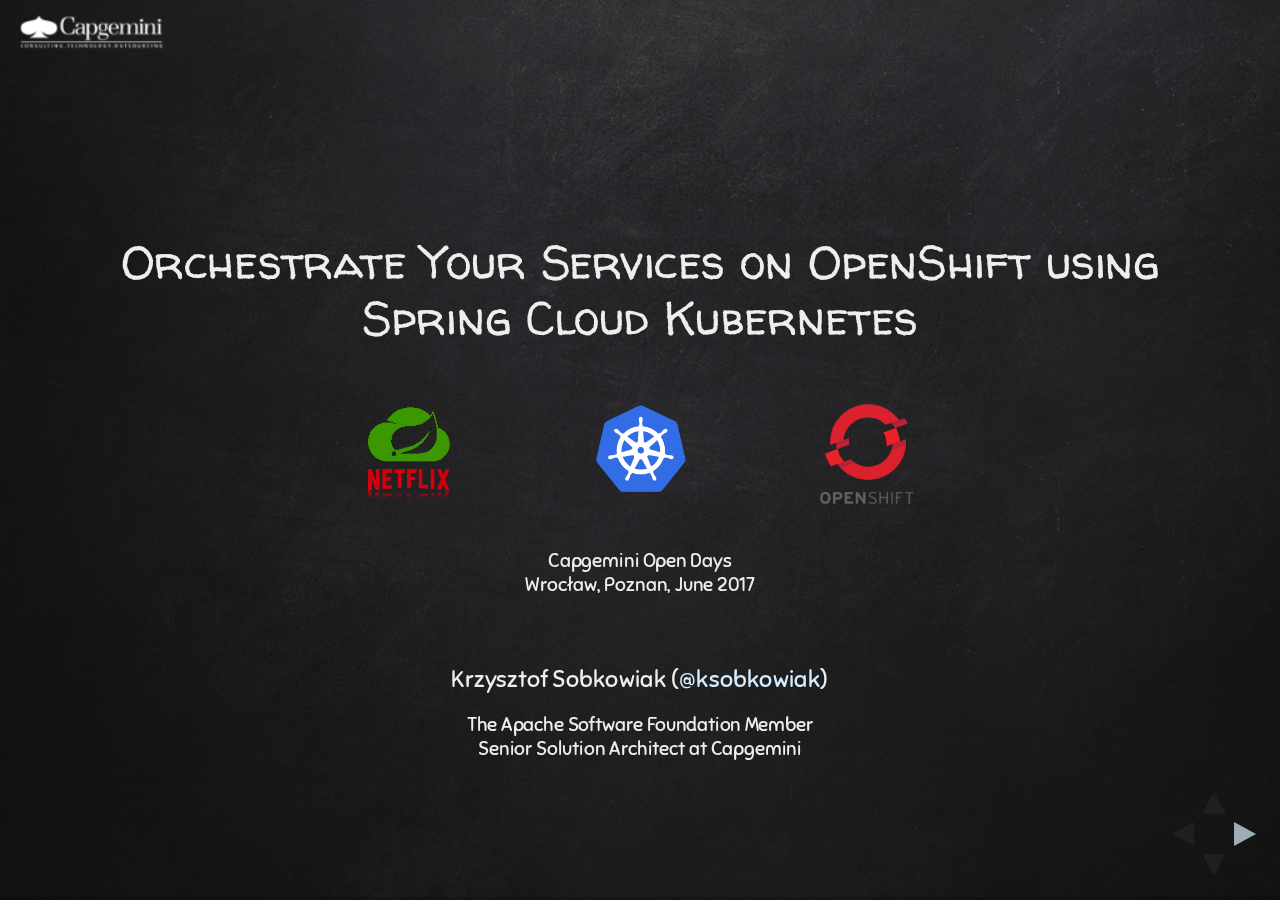
<file: index.html>
<!DOCTYPE html><html lang="en"><head><meta charset="utf-8"><title>Orchestrate Your Services on OpenShift using Spring Cloud Kubernetes</title><meta content="yes" name="apple-mobile-web-app-capable"><meta content="black-translucent" name="apple-mobile-web-app-status-bar-style"><meta content="width=device-width, initial-scale=1.0, maximum-scale=1.0, user-scalable=no, minimal-ui" name="viewport"><link href="reveal.js/css/reveal.css" rel="stylesheet"><link rel="stylesheet" href="reveal.js/css/theme/sobkowiak-cg.css" id="theme"><link href="reveal.js/lib/css/zenburn.css" rel="stylesheet"><script>document.write( '<link rel="stylesheet" href="reveal.js/css/print/' + ( window.location.search.match( /print-pdf/gi ) ? 'pdf' : 'paper' ) + '.css" type="text/css" media="print">' );</script></head><body><div class="reveal"><div class="slides"><section class="title"><h1>Orchestrate Your Services on OpenShift using Spring Cloud Kubernetes</h1><div class="preamble"><table class="tableblock frame-all grid-all noredheader" style="width:100%"><colgroup><col style="width:35%"><col style="width:30%"><col style="width:35%"></colgroup><tbody><tr><td class="tableblock halign-right valign-middle"><p class="tableblock"><span class="image"><img src="images/spring-cloud-netflix-logo.png" alt="spring cloud netflix logo" width="27%"></span></p></td><td class="tableblock halign-center valign-top"><p class="tableblock"><span class="image"><img src="images/kubernetes-logo.png" alt="kubernetes logo" width="29%"></span></p></td><td class="tableblock halign-left valign-middle"><p class="tableblock"><span class="image"><img src="images/openshift-logo.png" alt="openshift logo" width="25%"></span></p></td></tr></tbody></table>
<div class="openblock cover"><div class="content"><div class="paragraph event"><p>Capgemini Open Days<br>
Wrocław, Poznan, June 2017</p></div>
<div class="paragraph newline"><p>Krzysztof Sobkowiak (<a href="http://twitter.com/ksobkowiak">@ksobkowiak</a>)</p></div>
<div class="paragraph speaker-title"><p>The Apache Software Foundation Member<br>
Senior Solution Architect at Capgemini</p></div></div></div></div></section>
<section><div class="openblock centering"><div class="content"><div class="ulist"><ul><li><p><a href="wroclaw.html">Capgemini Open Days, Wrocław, 6th of June 2017</a></p></li><li><p><a href="poznan.html">Capgemini Open Day, Poznan, 13th of June 2017</a></p></li></ul></div></div></div></section></div></div><script src="reveal.js/lib/js/head.min.js"></script><script src="reveal.js/js/reveal.js"></script><script>// See https://github.com/hakimel/reveal.js#configuration for a full list of configuration options
Reveal.initialize({
  // Display controls in the bottom right corner
  controls: true,
  // Display a presentation progress bar
  progress: true,
  // Display the page number of the current slide
  slideNumber: false,
  // Push each slide change to the browser history
  history: false,
  // Enable keyboard shortcuts for navigation
  keyboard: true,
  // Enable the slide overview mode
  overview: true,
  // Vertical centering of slides
  center: true,
  // Enables touch navigation on devices with touch input
  touch: true,
  // Loop the presentation
  loop: false,
  // Change the presentation direction to be RTL
  rtl: false,
  // Turns fragments on and off globally
  fragments: true,
  // Flags if the presentation is running in an embedded mode,
  // i.e. contained within a limited portion of the screen
  embedded: false,
  // Number of milliseconds between automatically proceeding to the
  // next slide, disabled when set to 0, this value can be overwritten
  // by using a data-autoslide attribute on your slides
  autoSlide: 0,
  // Stop auto-sliding after user input
  autoSlideStoppable: true,
  // Enable slide navigation via mouse wheel
  mouseWheel: false,
  // Hides the address bar on mobile devices
  hideAddressBar: true,
  // Opens links in an iframe preview overlay
  previewLinks: false,
  // Theme (e.g., beige, black, league, night, serif, simple, sky, solarized, white)
  // NOTE setting the theme in the config no longer works in reveal.js 3.x
  //theme: Reveal.getQueryHash().theme || 'sobkowiak-cg',
  // Transition style (e.g., none, fade, slide, convex, concave, zoom)
  transition: Reveal.getQueryHash().transition || 'slide',
  // Transition speed (e.g., default, fast, slow)
  transitionSpeed: 'default',
  // Transition style for full page slide backgrounds (e.g., none, fade, slide, convex, concave, zoom)
  backgroundTransition: 'fade',
  // Number of slides away from the current that are visible
  viewDistance: 3,
  // Parallax background image (e.g., "'https://s3.amazonaws.com/hakim-static/reveal-js/reveal-parallax-1.jpg'")
  parallaxBackgroundImage: '',
  // Parallax background size in CSS syntax (e.g., "2100px 900px")
  parallaxBackgroundSize: '',

  // The "normal" size of the presentation, aspect ratio will be preserved
  // when the presentation is scaled to fit different resolutions. Can be
  // specified using percentage units.
  width: 1280,
  height: 720,

  // Factor of the display size that should remain empty around the content
  margin: 0.1,

  // Bounds for smallest/largest possible scale to apply to content
  minScale: 0.2,
  maxScale: 1.5,

  // Optional libraries used to extend on reveal.js
  dependencies: [
      { src: 'reveal.js/lib/js/classList.js', condition: function() { return !document.body.classList; } },
      { src: 'reveal.js/plugin/markdown/marked.js', condition: function() { return !!document.querySelector( '[data-markdown]' ); } },
      { src: 'reveal.js/plugin/markdown/markdown.js', condition: function() { return !!document.querySelector( '[data-markdown]' ); } },
      { src: 'reveal.js/plugin/highlight/highlight.js', async: true, callback: function() { hljs.initHighlightingOnLoad(); } },
      { src: 'reveal.js/plugin/zoom-js/zoom.js', async: true, condition: function() { return !!document.body.classList; } },
      { src: 'reveal.js/plugin/notes/notes.js', async: true, condition: function() { return !!document.body.classList; } }
  ]
});</script></body></html>
</file>
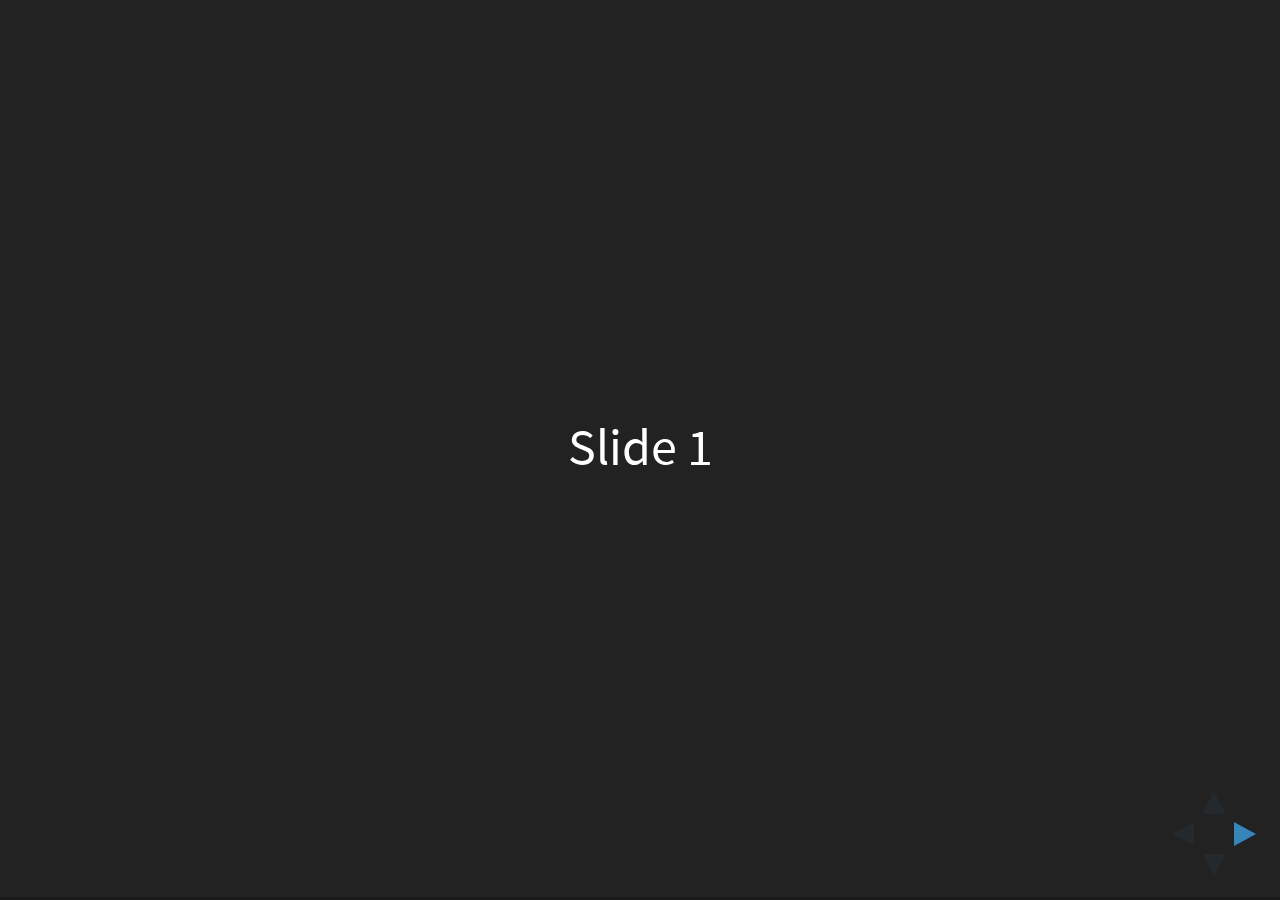
<file: reveal.js/index.html>
<!doctype html>
<html>
	<head>
		<meta charset="utf-8">
		<meta name="viewport" content="width=device-width, initial-scale=1.0, maximum-scale=1.0, user-scalable=no">

		<title>reveal.js</title>

		<link rel="stylesheet" href="css/reveal.css">
		<link rel="stylesheet" href="css/theme/black.css">

		<!-- Theme used for syntax highlighting of code -->
		<link rel="stylesheet" href="lib/css/zenburn.css">

		<!-- Printing and PDF exports -->
		<script>
			var link = document.createElement( 'link' );
			link.rel = 'stylesheet';
			link.type = 'text/css';
			link.href = window.location.search.match( /print-pdf/gi ) ? 'css/print/pdf.css' : 'css/print/paper.css';
			document.getElementsByTagName( 'head' )[0].appendChild( link );
		</script>
	</head>
	<body>
		<div class="reveal">
			<div class="slides">
				<section>Slide 1</section>
				<section>Slide 2</section>
			</div>
		</div>

		<script src="lib/js/head.min.js"></script>
		<script src="js/reveal.js"></script>

		<script>
			// More info about config & dependencies:
			// - https://github.com/hakimel/reveal.js#configuration
			// - https://github.com/hakimel/reveal.js#dependencies
			Reveal.initialize({
				dependencies: [
					{ src: 'plugin/markdown/marked.js' },
					{ src: 'plugin/markdown/markdown.js' },
					{ src: 'plugin/notes/notes.js', async: true },
					{ src: 'plugin/highlight/highlight.js', async: true, callback: function() { hljs.initHighlightingOnLoad(); } }
				]
			});
		</script>
	</body>
</html>
</file>
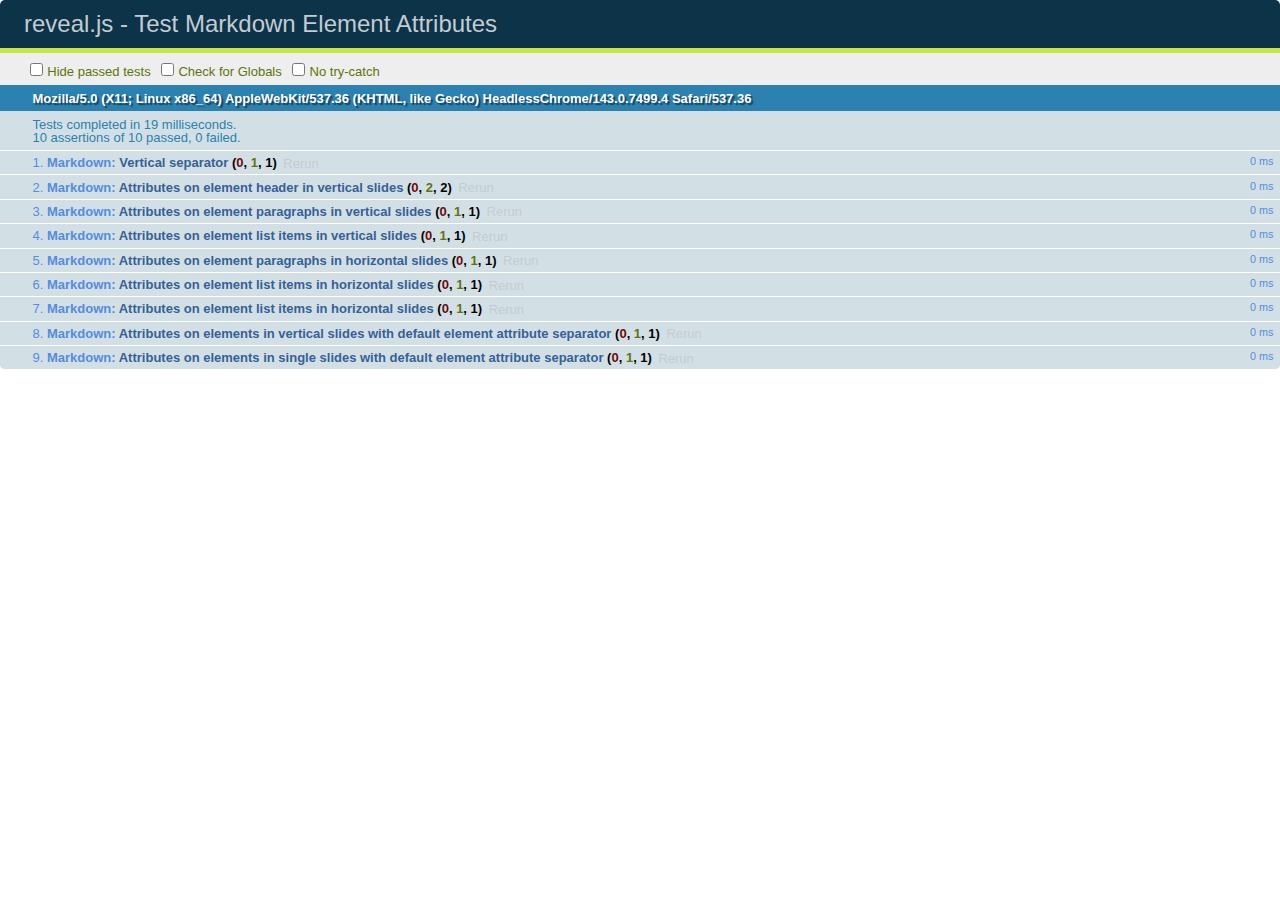
<file: reveal.js/test/test-markdown-element-attributes.html>
<!doctype html>
<html lang="en">

	<head>
		<meta charset="utf-8">

		<title>reveal.js - Test Markdown Element Attributes</title>

		<link rel="stylesheet" href="../css/reveal.css">
		<link rel="stylesheet" href="qunit-1.12.0.css">
	</head>

	<body style="overflow: auto;">

		<div id="qunit"></div>
		<div id="qunit-fixture"></div>

		<div class="reveal" style="display: none;">

			<div class="slides">

				<!-- <section data-markdown="example.md" data-separator="^\n\n\n" data-separator-vertical="^\n\n"></section> -->

				<!-- Slides are separated by newline + three dashes + newline, vertical slides identical but two dashes -->
				<section data-markdown data-separator="^\n---\n$" data-separator-vertical="^\n--\n$" data-element-attributes="{_\s*?([^}]+?)}">>
					<script type="text/template">
						## Slide 1.1
						<!-- {_class="fragment fade-out" data-fragment-index="1"} -->

						--

						## Slide 1.2
						<!-- {_class="fragment shrink"} -->

						Paragraph 1
						<!-- {_class="fragment grow"} -->

						Paragraph 2
						<!-- {_class="fragment grow"} -->

						- list item 1 <!-- {_class="fragment grow"} -->
						- list item 2 <!-- {_class="fragment grow"} -->
						- list item 3 <!-- {_class="fragment grow"} -->


						---

						## Slide 2


						Paragraph 1.2  
						multi-line <!-- {_class="fragment highlight-red"} -->

						Paragraph 2.2 <!-- {_class="fragment highlight-red"} -->

						Paragraph 2.3 <!-- {_class="fragment highlight-red"} -->

						Paragraph 2.4 <!-- {_class="fragment highlight-red"} -->

						- list item 1 <!-- {_class="fragment highlight-green"} -->
						- list item 2<!-- {_class="fragment highlight-green"} -->
						- list item 3<!-- {_class="fragment highlight-green"} -->
						- list item 4
						<!-- {_class="fragment highlight-green"} -->
						- list item 5<!-- {_class="fragment highlight-green"} -->

						Test

						![Example Picture](examples/assets/image2.png)
						<!-- {_class="reveal stretch"} -->

					</script>
				</section>



				<section 	data-markdown data-separator="^\n\n\n"
									data-separator-vertical="^\n\n"
									data-separator-notes="^Note:"
									data-charset="utf-8">
					<script type="text/template">
						# Test attributes in Markdown with default separator
						## Slide 1 Def <!-- .element: class="fragment highlight-red" data-fragment-index="1" -->


						## Slide 2 Def
						<!-- .element: class="fragment highlight-red" -->

					</script>
				</section>

				<section data-markdown>
				  <script type="text/template">
					## Hello world
					A paragraph
					<!-- .element: class="fragment highlight-blue" -->
				  </script>
				</section>

				<section data-markdown>
				  <script type="text/template">
					## Hello world

					Multiple  
					Line
					<!-- .element: class="fragment highlight-blue" -->
				  </script>
				</section>

				<section data-markdown>
				  <script type="text/template">
					## Hello world

					Test<!-- .element: class="fragment highlight-blue" -->

					More Test
				  </script>
				</section>


			</div>

		</div>

		<script src="../lib/js/head.min.js"></script>
		<script src="../js/reveal.js"></script>
		<script src="../plugin/markdown/marked.js"></script>
		<script src="../plugin/markdown/markdown.js"></script>
		<script src="qunit-1.12.0.js"></script>

		<script src="test-markdown-element-attributes.js"></script>

	</body>
</html>
</file>
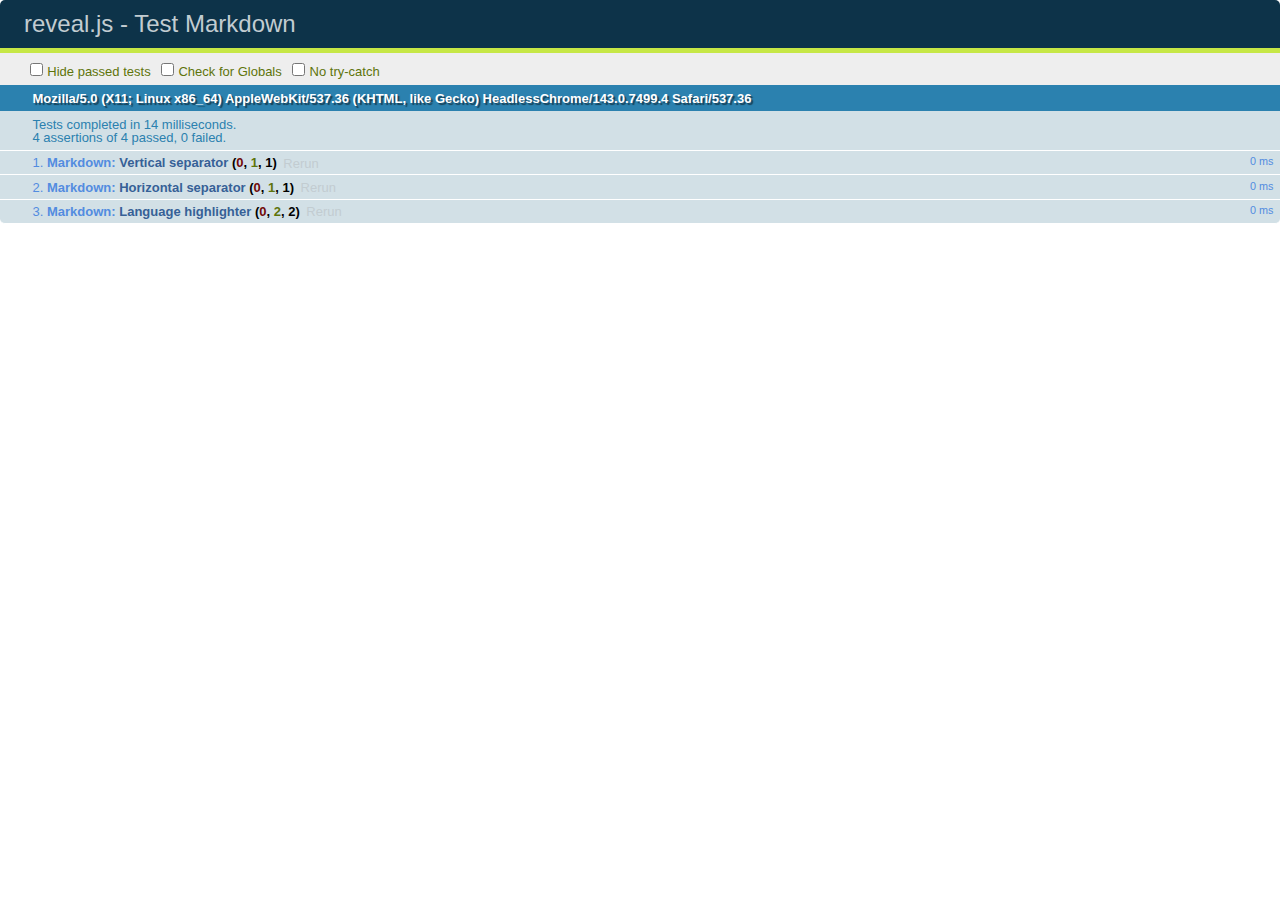
<file: reveal.js/test/test-markdown-external.html>
<!doctype html>
<html lang="en">

	<head>
		<meta charset="utf-8">

		<title>reveal.js - Test Markdown</title>

		<link rel="stylesheet" href="../css/reveal.css">
		<link rel="stylesheet" href="qunit-1.12.0.css">
	</head>

	<body style="overflow: auto;">

		<div id="qunit"></div>
  		<div id="qunit-fixture"></div>

		<div class="reveal" style="display: none;">

			<div class="slides">
				<section data-markdown="simple.md" data-separator="^\n\n\n" data-separator-vertical="^\n\n"></section>
			</div>

		</div>

		<script src="../lib/js/head.min.js"></script>
		<script src="../js/reveal.js"></script>
		<script src="../plugin/highlight/highlight.js"></script>
		<script src="../plugin/markdown/marked.js"></script>
		<script src="../plugin/markdown/markdown.js"></script>
		<script src="qunit-1.12.0.js"></script>

		<script src="test-markdown-external.js"></script>

	</body>
</html>
</file>
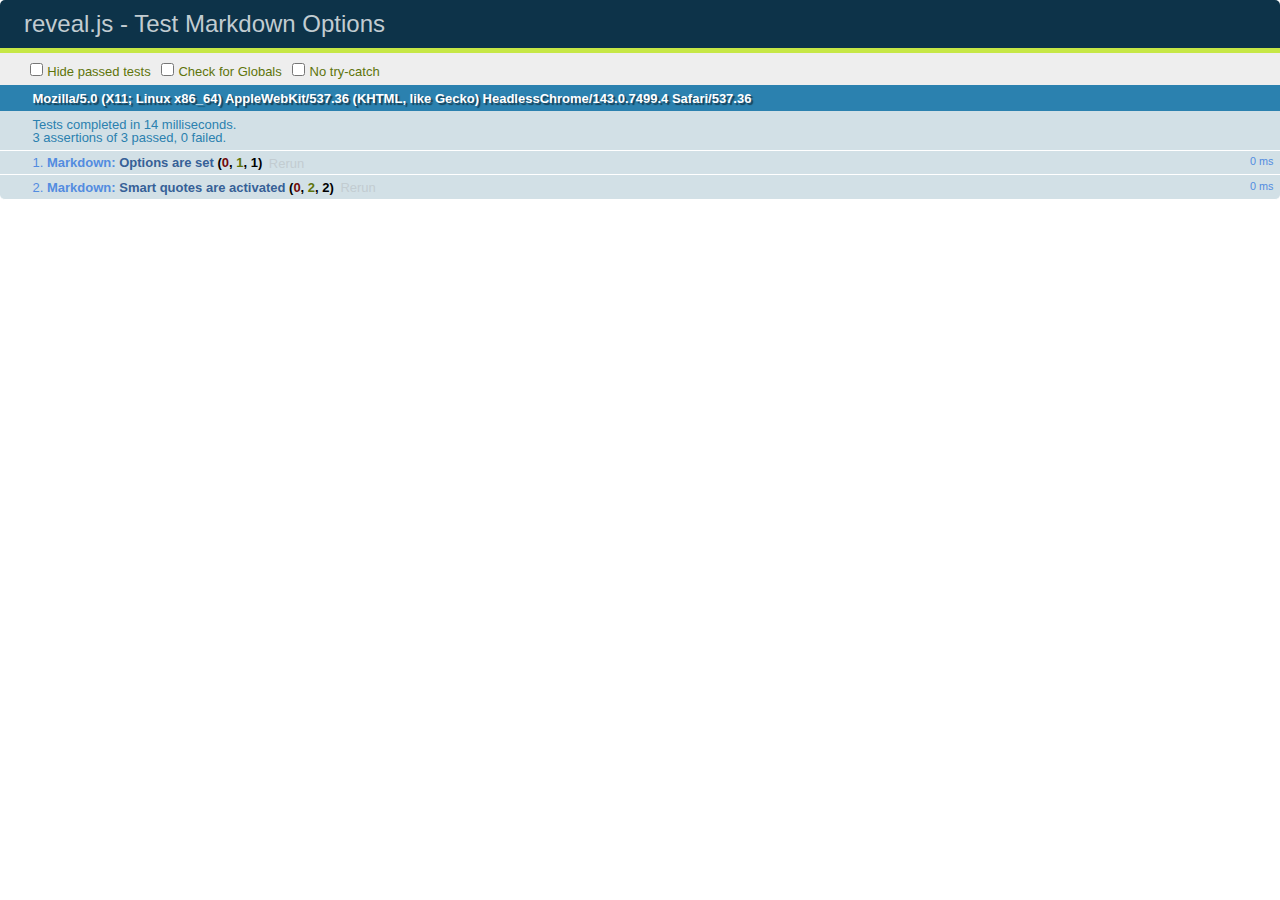
<file: reveal.js/test/test-markdown-options.html>
<!doctype html>
<html lang="en">

	<head>
		<meta charset="utf-8">

		<title>reveal.js - Test Markdown Options</title>

		<link rel="stylesheet" href="../css/reveal.css">
		<link rel="stylesheet" href="qunit-1.12.0.css">
	</head>

	<body style="overflow: auto;">

		<div id="qunit"></div>
		<div id="qunit-fixture"></div>

		<div class="reveal" style="display: none;">

			<div class="slides">

				<section data-markdown>
					<script type="text/template">
						## Testing Markdown Options

						This "slide" should contain 'smart' quotes.
					</script>
				</section>

			</div>

		</div>

		<script src="../lib/js/head.min.js"></script>
		<script src="../js/reveal.js"></script>
		<script src="qunit-1.12.0.js"></script>

		<script src="test-markdown-options.js"></script>

	</body>
</html>
</file>
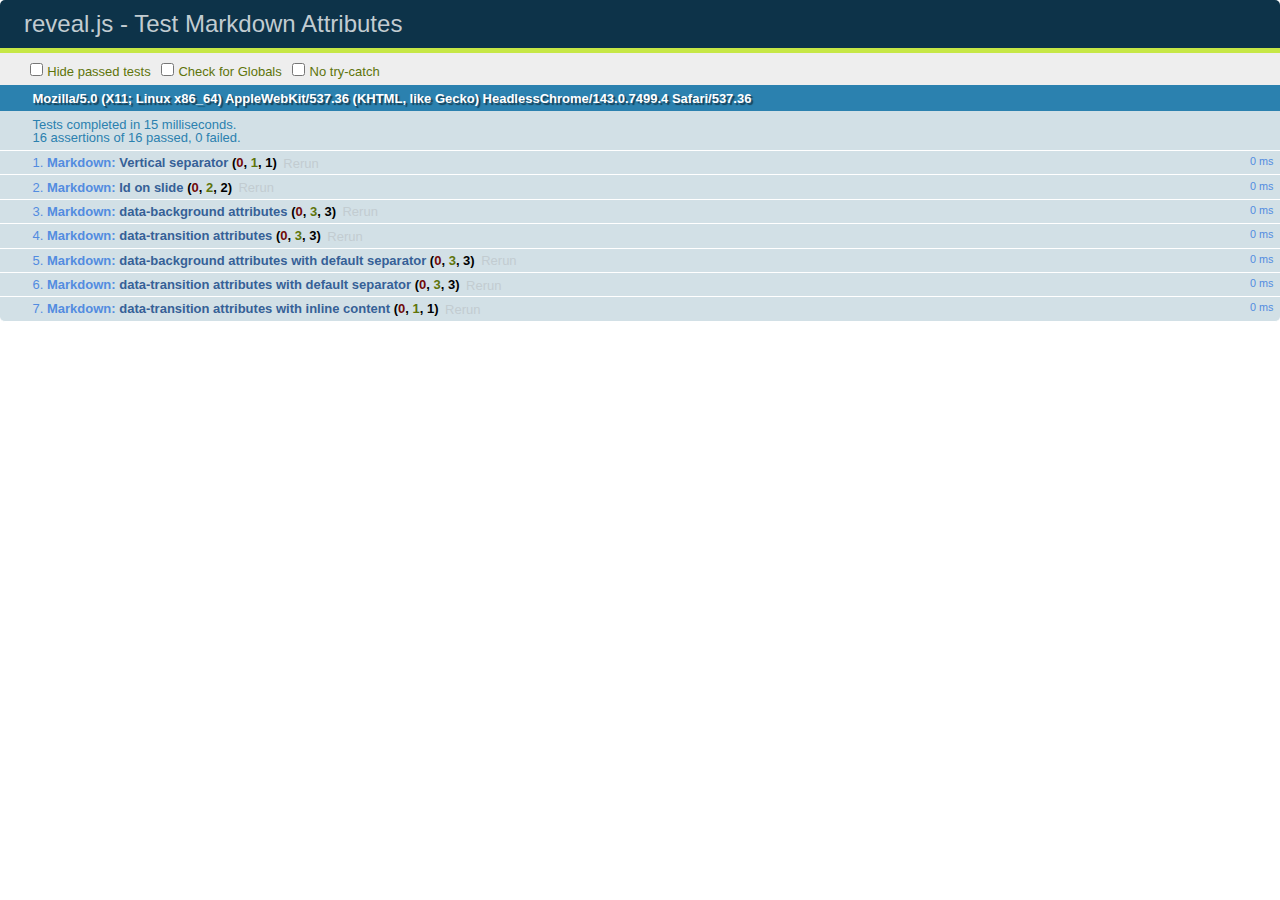
<file: reveal.js/test/test-markdown-slide-attributes.html>
<!doctype html>
<html lang="en">

	<head>
		<meta charset="utf-8">

		<title>reveal.js - Test Markdown Attributes</title>

		<link rel="stylesheet" href="../css/reveal.css">
		<link rel="stylesheet" href="qunit-1.12.0.css">
	</head>

	<body style="overflow: auto;">

		<div id="qunit"></div>
		<div id="qunit-fixture"></div>

		<div class="reveal" style="display: none;">

			<div class="slides">

				<!-- <section data-markdown="example.md" data-separator="^\n\n\n" data-separator-vertical="^\n\n"></section> -->

				<!-- Slides are separated by three lines, vertical slides by two lines, attributes are one any line starting with (spaces and) two dashes -->
				<section 	data-markdown data-separator="^\n\n\n"
									data-separator-vertical="^\n\n"
									data-separator-notes="^Note:"
									data-attributes="--\s(.*?)$"
									data-charset="utf-8">
					<script type="text/template">
						# Test attributes in Markdown
						## Slide 1



						## Slide 2
						<!-- -- id="slide2" data-transition="zoom" data-background="#A0C66B" -->


						## Slide 2.1
						<!-- -- data-background="#ff0000" data-transition="fade" -->


						## Slide 2.2
						[Link to Slide2](#/slide2)



						## Slide 3
						<!-- -- data-transition="zoom" data-background="#C6916B" -->



						## Slide 4
					</script>
				</section>

				<section 	data-markdown data-separator="^\n\n\n"
									data-separator-vertical="^\n\n"
									data-separator-notes="^Note:"
									data-charset="utf-8">
					<script type="text/template">
						# Test attributes in Markdown with default separator
						## Slide 1 Def



						## Slide 2 Def
						<!-- .slide: id="slide2def" data-transition="concave" data-background="#A7C66B" -->


						## Slide 2.1 Def
						<!-- .slide: data-background="#f70000" data-transition="page" -->


						## Slide 2.2 Def
						[Link to Slide2](#/slide2def)



						## Slide 3 Def
						<!-- .slide: data-transition="concave" data-background="#C7916B" -->



						## Slide 4
					</script>
				</section>

				<section data-markdown>
					<script type="text/template">
						<!-- .slide: data-background="#ff0000" -->
						## Hello world
					</script>
				</section>

				<section data-markdown>
					<script type="text/template">
						## Hello world
						<!-- .slide: data-background="#ff0000" -->
					</script>
				</section>

				<section data-markdown>
					<script type="text/template">
						## Hello world

						Test
						<!-- .slide: data-background="#ff0000" -->

						More Test
					</script>
				</section>

			</div>

		</div>

		<script src="../lib/js/head.min.js"></script>
		<script src="../js/reveal.js"></script>
		<script src="../plugin/markdown/marked.js"></script>
		<script src="../plugin/markdown/markdown.js"></script>
		<script src="qunit-1.12.0.js"></script>

		<script src="test-markdown-slide-attributes.js"></script>

	</body>
</html>
</file>
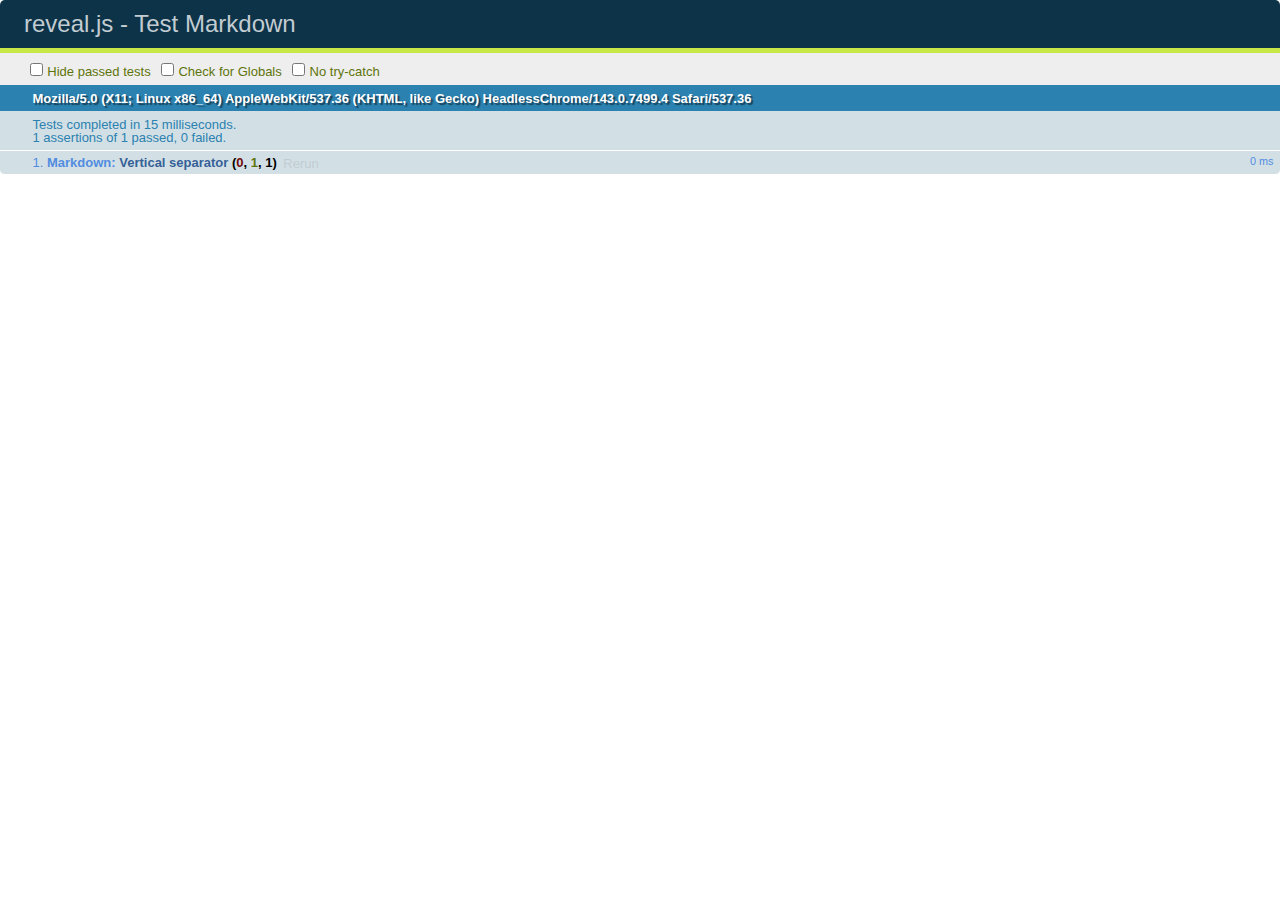
<file: reveal.js/test/test-markdown.html>
<!doctype html>
<html lang="en">

	<head>
		<meta charset="utf-8">

		<title>reveal.js - Test Markdown</title>

		<link rel="stylesheet" href="../css/reveal.css">
		<link rel="stylesheet" href="qunit-1.12.0.css">
	</head>

	<body style="overflow: auto;">

		<div id="qunit"></div>
		<div id="qunit-fixture"></div>

		<div class="reveal" style="display: none;">

			<div class="slides">

				<!-- <section data-markdown="example.md" data-separator="^\n\n\n" data-separator-vertical="^\n\n"></section> -->

				<!-- Slides are separated by newline + three dashes + newline, vertical slides identical but two dashes -->
				<section data-markdown data-separator="^\n---\n$" data-separator-vertical="^\n--\n$">
					<script type="text/template">
						## Slide 1.1

						--

						## Slide 1.2

						---

						## Slide 2
					</script>
				</section>

			</div>

		</div>

		<script src="../lib/js/head.min.js"></script>
		<script src="../js/reveal.js"></script>
		<script src="../plugin/markdown/marked.js"></script>
		<script src="../plugin/markdown/markdown.js"></script>
		<script src="qunit-1.12.0.js"></script>

		<script src="test-markdown.js"></script>

	</body>
</html>
</file>
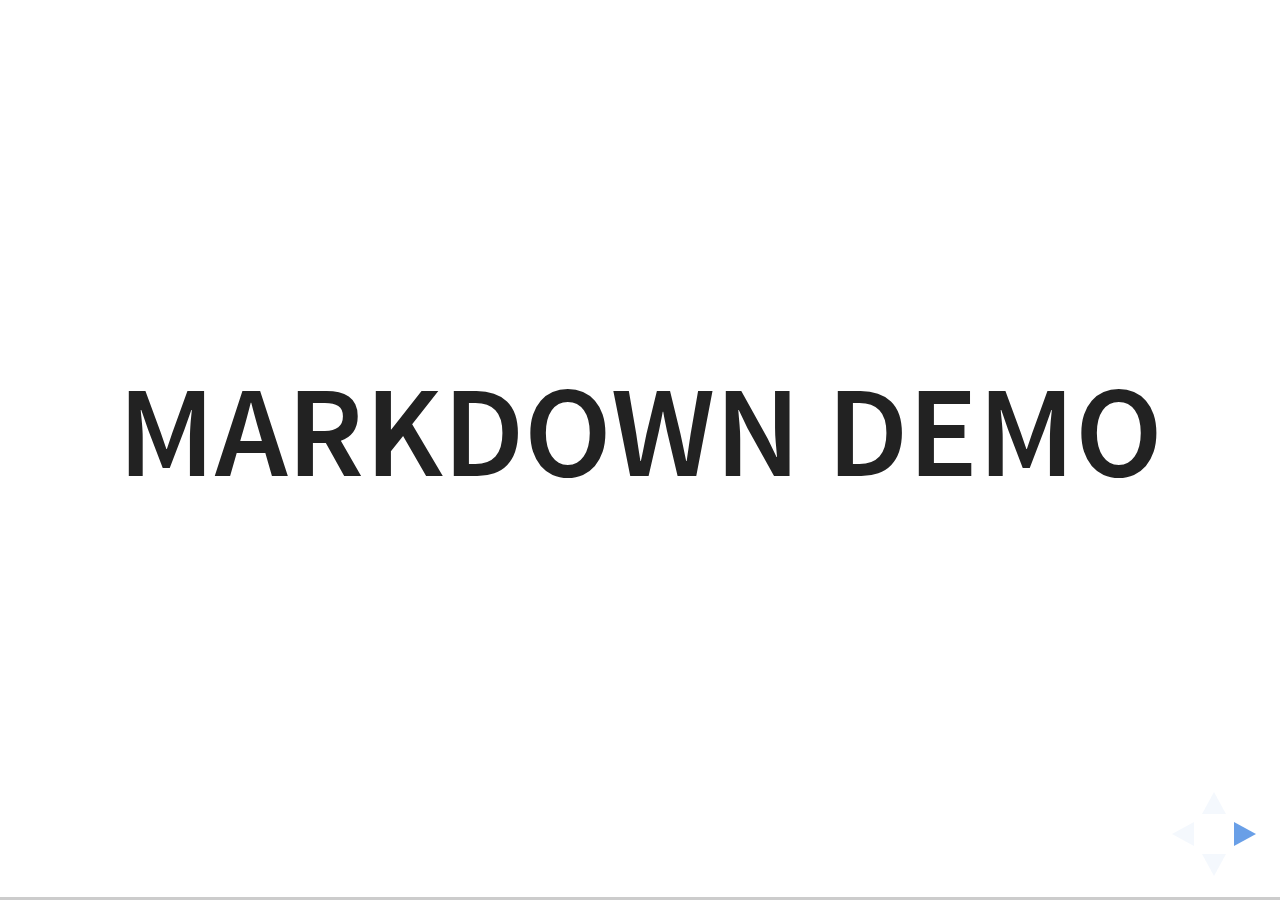
<file: reveal.js/plugin/markdown/example.html>
<!doctype html>
<html lang="en">

	<head>
		<meta charset="utf-8">

		<title>reveal.js - Markdown Demo</title>

		<link rel="stylesheet" href="../../css/reveal.css">
		<link rel="stylesheet" href="../../css/theme/white.css" id="theme">

        <link rel="stylesheet" href="../../lib/css/zenburn.css">
	</head>

	<body>

		<div class="reveal">

			<div class="slides">

                <!-- Use external markdown resource, separate slides by three newlines; vertical slides by two newlines -->
                <section data-markdown="example.md" data-separator="^\n\n\n" data-separator-vertical="^\n\n"></section>

                <!-- Slides are separated by three dashes (quick 'n dirty regular expression) -->
                <section data-markdown data-separator="---">
                    <script type="text/template">
                        ## Demo 1
                        Slide 1
                        ---
                        ## Demo 1
                        Slide 2
                        ---
                        ## Demo 1
                        Slide 3
                    </script>
                </section>

                <!-- Slides are separated by newline + three dashes + newline, vertical slides identical but two dashes -->
                <section data-markdown data-separator="^\n---\n$" data-separator-vertical="^\n--\n$">
                    <script type="text/template">
                        ## Demo 2
                        Slide 1.1

                        --

                        ## Demo 2
                        Slide 1.2

                        ---

                        ## Demo 2
                        Slide 2
                    </script>
                </section>

                <!-- No "extra" slides, since there are no separators defined (so they'll become horizontal rulers) -->
                <section data-markdown>
                    <script type="text/template">
                        A

                        ---

                        B

                        ---

                        C
                    </script>
                </section>

                <!-- Slide attributes -->
                <section data-markdown>
                    <script type="text/template">
                        <!-- .slide: data-background="#000000" -->
                        ## Slide attributes
                    </script>
                </section>

                <!-- Element attributes -->
                <section data-markdown>
                    <script type="text/template">
                        ## Element attributes
                        - Item 1 <!-- .element: class="fragment" data-fragment-index="2" -->
                        - Item 2 <!-- .element: class="fragment" data-fragment-index="1" -->
                    </script>
                </section>

                <!-- Code -->
                <section data-markdown>
                    <script type="text/template">
                        ```php
                        public function foo()
                        {
                            $foo = array(
                                'bar' => 'bar'
                            )
                        }
                        ```
                    </script>
                </section>

            </div>
		</div>

		<script src="../../lib/js/head.min.js"></script>
		<script src="../../js/reveal.js"></script>

		<script>

			Reveal.initialize({
				controls: true,
				progress: true,
				history: true,
				center: true,

				// Optional libraries used to extend on reveal.js
				dependencies: [
					{ src: '../../lib/js/classList.js', condition: function() { return !document.body.classList; } },
					{ src: 'marked.js', condition: function() { return !!document.querySelector( '[data-markdown]' ); } },
                    { src: 'markdown.js', condition: function() { return !!document.querySelector( '[data-markdown]' ); } },
                    { src: '../highlight/highlight.js', async: true, callback: function() { hljs.initHighlightingOnLoad(); } },
					{ src: '../notes/notes.js' }
				]
			});

		</script>

	</body>
</html>
</file>
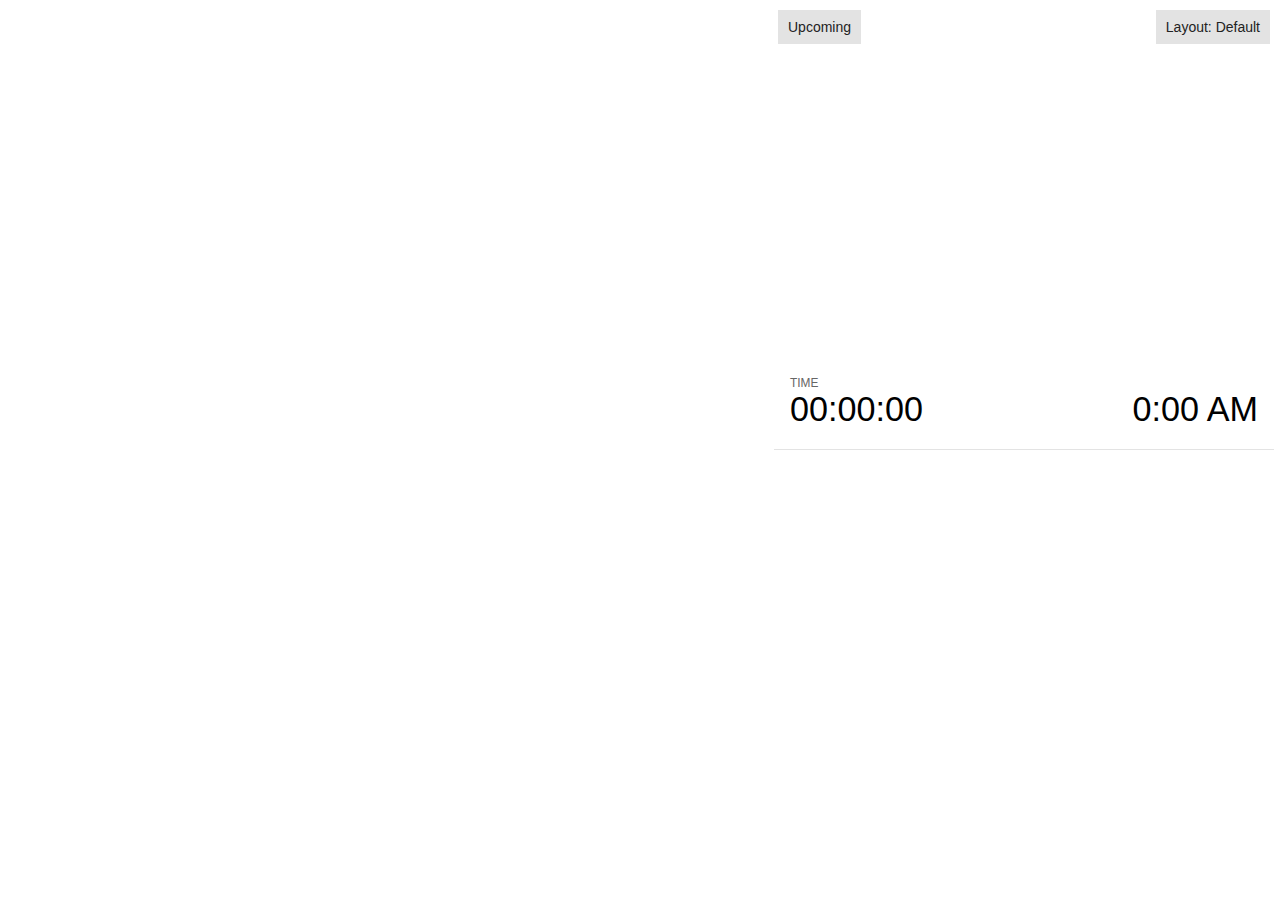
<file: reveal.js/plugin/notes/notes.html>
<!doctype html>
<html lang="en">
	<head>
		<meta charset="utf-8">

		<title>reveal.js - Slide Notes</title>

		<style>
			body {
				font-family: Helvetica;
				font-size: 18px;
			}

			#current-slide,
			#upcoming-slide,
			#speaker-controls {
				padding: 6px;
				box-sizing: border-box;
				-moz-box-sizing: border-box;
			}

			#current-slide iframe,
			#upcoming-slide iframe {
				width: 100%;
				height: 100%;
				border: 1px solid #ddd;
			}

			#current-slide .label,
			#upcoming-slide .label {
				position: absolute;
				top: 10px;
				left: 10px;
				z-index: 2;
			}

			.overlay-element {
				height: 34px;
				line-height: 34px;
				padding: 0 10px;
				text-shadow: none;
				background: rgba( 220, 220, 220, 0.8 );
				color: #222;
				font-size: 14px;
			}

			.overlay-element.interactive:hover {
				background: rgba( 220, 220, 220, 1 );
			}

			#current-slide {
				position: absolute;
				width: 60%;
				height: 100%;
				top: 0;
				left: 0;
				padding-right: 0;
			}

			#upcoming-slide {
				position: absolute;
				width: 40%;
				height: 40%;
				right: 0;
				top: 0;
			}

			/* Speaker controls */
			#speaker-controls {
				position: absolute;
				top: 40%;
				right: 0;
				width: 40%;
				height: 60%;
				overflow: auto;
				font-size: 18px;
			}

				.speaker-controls-time.hidden,
				.speaker-controls-notes.hidden {
					display: none;
				}

				.speaker-controls-time .label,
				.speaker-controls-pace .label,
				.speaker-controls-notes .label {
					text-transform: uppercase;
					font-weight: normal;
					font-size: 0.66em;
					color: #666;
					margin: 0;
				}

				.speaker-controls-time, .speaker-controls-pace {
					border-bottom: 1px solid rgba( 200, 200, 200, 0.5 );
					margin-bottom: 10px;
					padding: 10px 16px;
					padding-bottom: 20px;
					cursor: pointer;
				}

				.speaker-controls-time .reset-button {
					opacity: 0;
					float: right;
					color: #666;
					text-decoration: none;
				}
				.speaker-controls-time:hover .reset-button {
					opacity: 1;
				}

				.speaker-controls-time .timer,
				.speaker-controls-time .clock {
					width: 50%;
				}

				.speaker-controls-time .timer,
				.speaker-controls-time .clock,
				.speaker-controls-time .pacing .hours-value,
				.speaker-controls-time .pacing .minutes-value,
				.speaker-controls-time .pacing .seconds-value {
					font-size: 1.9em;
				}

				.speaker-controls-time .timer {
					float: left;
				}

				.speaker-controls-time .clock {
					float: right;
					text-align: right;
				}

				.speaker-controls-time span.mute {
					opacity: 0.3;
				}

				.speaker-controls-time .pacing-title {
					margin-top: 5px;
				}

				.speaker-controls-time .pacing.ahead {
					color: blue;
				}

				.speaker-controls-time .pacing.on-track {
					color: green;
				}

				.speaker-controls-time .pacing.behind {
					color: red;
				}

				.speaker-controls-notes {
					padding: 10px 16px;
				}

				.speaker-controls-notes .value {
					margin-top: 5px;
					line-height: 1.4;
					font-size: 1.2em;
				}

			/* Layout selector */
			#speaker-layout {
				position: absolute;
				top: 10px;
				right: 10px;
				color: #222;
				z-index: 10;
			}
				#speaker-layout select {
					position: absolute;
					width: 100%;
					height: 100%;
					top: 0;
					left: 0;
					border: 0;
					box-shadow: 0;
					cursor: pointer;
					opacity: 0;

					font-size: 1em;
					background-color: transparent;

					-moz-appearance: none;
					-webkit-appearance: none;
					-webkit-tap-highlight-color: rgba(0, 0, 0, 0);
				}

				#speaker-layout select:focus {
					outline: none;
					box-shadow: none;
				}

			.clear {
				clear: both;
			}

			/* Speaker layout: Wide */
			body[data-speaker-layout="wide"] #current-slide,
			body[data-speaker-layout="wide"] #upcoming-slide {
				width: 50%;
				height: 45%;
				padding: 6px;
			}

			body[data-speaker-layout="wide"] #current-slide {
				top: 0;
				left: 0;
			}

			body[data-speaker-layout="wide"] #upcoming-slide {
				top: 0;
				left: 50%;
			}

			body[data-speaker-layout="wide"] #speaker-controls {
				top: 45%;
				left: 0;
				width: 100%;
				height: 50%;
				font-size: 1.25em;
			}

			/* Speaker layout: Tall */
			body[data-speaker-layout="tall"] #current-slide,
			body[data-speaker-layout="tall"] #upcoming-slide {
				width: 45%;
				height: 50%;
				padding: 6px;
			}

			body[data-speaker-layout="tall"] #current-slide {
				top: 0;
				left: 0;
			}

			body[data-speaker-layout="tall"] #upcoming-slide {
				top: 50%;
				left: 0;
			}

			body[data-speaker-layout="tall"] #speaker-controls {
				padding-top: 40px;
				top: 0;
				left: 45%;
				width: 55%;
				height: 100%;
				font-size: 1.25em;
			}

			/* Speaker layout: Notes only */
			body[data-speaker-layout="notes-only"] #current-slide,
			body[data-speaker-layout="notes-only"] #upcoming-slide {
				display: none;
			}

			body[data-speaker-layout="notes-only"] #speaker-controls {
				padding-top: 40px;
				top: 0;
				left: 0;
				width: 100%;
				height: 100%;
				font-size: 1.25em;
			}

			@media screen and (max-width: 1080px) {
				body[data-speaker-layout="default"] #speaker-controls {
					font-size: 16px;
				}
			}

			@media screen and (max-width: 900px) {
				body[data-speaker-layout="default"] #speaker-controls {
					font-size: 14px;
				}
			}

			@media screen and (max-width: 800px) {
				body[data-speaker-layout="default"] #speaker-controls {
					font-size: 12px;
				}
			}

		</style>
	</head>

	<body>

		<div id="current-slide"></div>
		<div id="upcoming-slide"><span class="overlay-element label">Upcoming</span></div>
		<div id="speaker-controls">
			<div class="speaker-controls-time">
				<h4 class="label">Time <span class="reset-button">Click to Reset</span></h4>
				<div class="clock">
					<span class="clock-value">0:00 AM</span>
				</div>
				<div class="timer">
					<span class="hours-value">00</span><span class="minutes-value">:00</span><span class="seconds-value">:00</span>
				</div>
				<div class="clear"></div>

				<h4 class="label pacing-title" style="display: none">Pacing – Time to finish current slide</h4>
				<div class="pacing" style="display: none">
					<span class="hours-value">00</span><span class="minutes-value">:00</span><span class="seconds-value">:00</span>
				</div>
			</div>

			<div class="speaker-controls-notes hidden">
				<h4 class="label">Notes</h4>
				<div class="value"></div>
			</div>
		</div>
		<div id="speaker-layout" class="overlay-element interactive">
			<span class="speaker-layout-label"></span>
			<select class="speaker-layout-dropdown"></select>
		</div>

		<script src="../../plugin/markdown/marked.js"></script>
		<script>

			(function() {

				var notes,
					notesValue,
					currentState,
					currentSlide,
					upcomingSlide,
					layoutLabel,
					layoutDropdown,
					connected = false;

				var SPEAKER_LAYOUTS = {
					'default': 'Default',
					'wide': 'Wide',
					'tall': 'Tall',
					'notes-only': 'Notes only'
				};

				setupLayout();

				window.addEventListener( 'message', function( event ) {

					var data = JSON.parse( event.data );

					// The overview mode is only useful to the reveal.js instance
					// where navigation occurs so we don't sync it
					if( data.state ) delete data.state.overview;

					// Messages sent by the notes plugin inside of the main window
					if( data && data.namespace === 'reveal-notes' ) {
						if( data.type === 'connect' ) {
							handleConnectMessage( data );
						}
						else if( data.type === 'state' ) {
							handleStateMessage( data );
						}
					}
					// Messages sent by the reveal.js inside of the current slide preview
					else if( data && data.namespace === 'reveal' ) {
						if( /ready/.test( data.eventName ) ) {
							// Send a message back to notify that the handshake is complete
							window.opener.postMessage( JSON.stringify({ namespace: 'reveal-notes', type: 'connected'} ), '*' );
						}
						else if( /slidechanged|fragmentshown|fragmenthidden|paused|resumed/.test( data.eventName ) && currentState !== JSON.stringify( data.state ) ) {

							window.opener.postMessage( JSON.stringify({ method: 'setState', args: [ data.state ]} ), '*' );

						}
					}

				} );

				/**
				 * Called when the main window is trying to establish a
				 * connection.
				 */
				function handleConnectMessage( data ) {

					if( connected === false ) {
						connected = true;

						setupIframes( data );
						setupKeyboard();
						setupNotes();
						setupTimer();
					}

				}

				/**
				 * Called when the main window sends an updated state.
				 */
				function handleStateMessage( data ) {

					// Store the most recently set state to avoid circular loops
					// applying the same state
					currentState = JSON.stringify( data.state );

					// No need for updating the notes in case of fragment changes
					if ( data.notes ) {
						notes.classList.remove( 'hidden' );
						notesValue.style.whiteSpace = data.whitespace;
						if( data.markdown ) {
							notesValue.innerHTML = marked( data.notes );
						}
						else {
							notesValue.innerHTML = data.notes;
						}
					}
					else {
						notes.classList.add( 'hidden' );
					}

					// Update the note slides
					currentSlide.contentWindow.postMessage( JSON.stringify({ method: 'setState', args: [ data.state ] }), '*' );
					upcomingSlide.contentWindow.postMessage( JSON.stringify({ method: 'setState', args: [ data.state ] }), '*' );
					upcomingSlide.contentWindow.postMessage( JSON.stringify({ method: 'next' }), '*' );

				}

				// Limit to max one state update per X ms
				handleStateMessage = debounce( handleStateMessage, 200 );

				/**
				 * Forward keyboard events to the current slide window.
				 * This enables keyboard events to work even if focus
				 * isn't set on the current slide iframe.
				 */
				function setupKeyboard() {

					document.addEventListener( 'keydown', function( event ) {
						currentSlide.contentWindow.postMessage( JSON.stringify({ method: 'triggerKey', args: [ event.keyCode ] }), '*' );
					} );

				}

				/**
				 * Creates the preview iframes.
				 */
				function setupIframes( data ) {

					var params = [
						'receiver',
						'progress=false',
						'history=false',
						'transition=none',
						'autoSlide=0',
						'backgroundTransition=none'
					].join( '&' );

					var urlSeparator = /\?/.test(data.url) ? '&' : '?';
					var hash = '#/' + data.state.indexh + '/' + data.state.indexv;
					var currentURL = data.url + urlSeparator + params + '&postMessageEvents=true' + hash;
					var upcomingURL = data.url + urlSeparator + params + '&controls=false' + hash;

					currentSlide = document.createElement( 'iframe' );
					currentSlide.setAttribute( 'width', 1280 );
					currentSlide.setAttribute( 'height', 1024 );
					currentSlide.setAttribute( 'src', currentURL );
					document.querySelector( '#current-slide' ).appendChild( currentSlide );

					upcomingSlide = document.createElement( 'iframe' );
					upcomingSlide.setAttribute( 'width', 640 );
					upcomingSlide.setAttribute( 'height', 512 );
					upcomingSlide.setAttribute( 'src', upcomingURL );
					document.querySelector( '#upcoming-slide' ).appendChild( upcomingSlide );

				}

				/**
				 * Setup the notes UI.
				 */
				function setupNotes() {

					notes = document.querySelector( '.speaker-controls-notes' );
					notesValue = document.querySelector( '.speaker-controls-notes .value' );

				}

				function getTimings() {

					var slides = Reveal.getSlides();
					var defaultTiming = Reveal.getConfig().defaultTiming;
					if (defaultTiming == null) {
						return null;
					}
					var timings = [];
					for ( var i in slides ) {
						var slide = slides[i];
						var timing = defaultTiming;
						if( slide.hasAttribute( 'data-timing' )) {
							var t = slide.getAttribute( 'data-timing' );
							timing = parseInt(t);
							if( isNaN(timing) ) {
								console.warn("Could not parse timing '" + t + "' of slide " + i + "; using default of " + defaultTiming);
								timing = defaultTiming;
							}
						}
						timings.push(timing);
					}
					return timings;

				}

				/**
				 * Return the number of seconds allocated for presenting
				 * all slides up to and including this one.
				 */
				function getTimeAllocated(timings) {

					var slides = Reveal.getSlides();
					var allocated = 0;
					var currentSlide = Reveal.getSlidePastCount();
					for (var i in slides.slice(0, currentSlide + 1)) {
						allocated += timings[i];
					}
					return allocated;

				}

				/**
				 * Create the timer and clock and start updating them
				 * at an interval.
				 */
				function setupTimer() {

					var start = new Date(),
					timeEl = document.querySelector( '.speaker-controls-time' ),
					clockEl = timeEl.querySelector( '.clock-value' ),
					hoursEl = timeEl.querySelector( '.hours-value' ),
					minutesEl = timeEl.querySelector( '.minutes-value' ),
					secondsEl = timeEl.querySelector( '.seconds-value' ),
					pacingTitleEl = timeEl.querySelector( '.pacing-title' ),
					pacingEl = timeEl.querySelector( '.pacing' ),
					pacingHoursEl = pacingEl.querySelector( '.hours-value' ),
					pacingMinutesEl = pacingEl.querySelector( '.minutes-value' ),
					pacingSecondsEl = pacingEl.querySelector( '.seconds-value' );

					var timings = getTimings();
					if (timings !== null) {
						pacingTitleEl.style.removeProperty('display');
						pacingEl.style.removeProperty('display');
					}

					function _displayTime( hrEl, minEl, secEl, time) {

						var sign = Math.sign(time) == -1 ? "-" : "";
						time = Math.abs(Math.round(time / 1000));
						var seconds = time % 60;
						var minutes = Math.floor( time / 60 ) % 60 ;
						var hours = Math.floor( time / ( 60 * 60 )) ;
						hrEl.innerHTML = sign + zeroPadInteger( hours );
						if (hours == 0) {
							hrEl.classList.add( 'mute' );
						}
						else {
							hrEl.classList.remove( 'mute' );
						}
						minEl.innerHTML = ':' + zeroPadInteger( minutes );
						if (hours == 0 && minutes == 0) {
							minEl.classList.add( 'mute' );
						}
						else {
							minEl.classList.remove( 'mute' );
						}
						secEl.innerHTML = ':' + zeroPadInteger( seconds );
					}

					function _updateTimer() {

						var diff, hours, minutes, seconds,
						now = new Date();

						diff = now.getTime() - start.getTime();

						clockEl.innerHTML = now.toLocaleTimeString( 'en-US', { hour12: true, hour: '2-digit', minute:'2-digit' } );
						_displayTime( hoursEl, minutesEl, secondsEl, diff );
						if (timings !== null) {
							_updatePacing(diff);
						}

					}

					function _updatePacing(diff) {

						var slideEndTiming = getTimeAllocated(timings) * 1000;
						var currentSlide = Reveal.getSlidePastCount();
						var currentSlideTiming = timings[currentSlide] * 1000;
						var timeLeftCurrentSlide = slideEndTiming - diff;
						if (timeLeftCurrentSlide < 0) {
							pacingEl.className = 'pacing behind';
						}
						else if (timeLeftCurrentSlide < currentSlideTiming) {
							pacingEl.className = 'pacing on-track';
						}
						else {
							pacingEl.className = 'pacing ahead';
						}
						_displayTime( pacingHoursEl, pacingMinutesEl, pacingSecondsEl, timeLeftCurrentSlide );

					}

					// Update once directly
					_updateTimer();

					// Then update every second
					setInterval( _updateTimer, 1000 );

					function _resetTimer() {

						if (timings == null) {
							start = new Date();
						}
						else {
							// Reset timer to beginning of current slide
							var slideEndTiming = getTimeAllocated(timings) * 1000;
							var currentSlide = Reveal.getSlidePastCount();
							var currentSlideTiming = timings[currentSlide] * 1000;
							var previousSlidesTiming = slideEndTiming - currentSlideTiming;
							var now = new Date();
							start = new Date(now.getTime() - previousSlidesTiming);
						}
						_updateTimer();

					}

					timeEl.addEventListener( 'click', function() {
						_resetTimer();
						return false;
					} );

				}

				/**
				 * Sets up the speaker view layout and layout selector.
				 */
				function setupLayout() {

					layoutDropdown = document.querySelector( '.speaker-layout-dropdown' );
					layoutLabel = document.querySelector( '.speaker-layout-label' );

					// Render the list of available layouts
					for( var id in SPEAKER_LAYOUTS ) {
						var option = document.createElement( 'option' );
						option.setAttribute( 'value', id );
						option.textContent = SPEAKER_LAYOUTS[ id ];
						layoutDropdown.appendChild( option );
					}

					// Monitor the dropdown for changes
					layoutDropdown.addEventListener( 'change', function( event ) {

						setLayout( layoutDropdown.value );

					}, false );

					// Restore any currently persisted layout
					setLayout( getLayout() );

				}

				/**
				 * Sets a new speaker view layout. The layout is persisted
				 * in local storage.
				 */
				function setLayout( value ) {

					var title = SPEAKER_LAYOUTS[ value ];

					layoutLabel.innerHTML = 'Layout' + ( title ? ( ': ' + title ) : '' );
					layoutDropdown.value = value;

					document.body.setAttribute( 'data-speaker-layout', value );

					// Persist locally
					if( window.localStorage ) {
						window.localStorage.setItem( 'reveal-speaker-layout', value );
					}

				}

				/**
				 * Returns the ID of the most recently set speaker layout
				 * or our default layout if none has been set.
				 */
				function getLayout() {

					if( window.localStorage ) {
						var layout = window.localStorage.getItem( 'reveal-speaker-layout' );
						if( layout ) {
							return layout;
						}
					}

					// Default to the first record in the layouts hash
					for( var id in SPEAKER_LAYOUTS ) {
						return id;
					}

				}

				function zeroPadInteger( num ) {

					var str = '00' + parseInt( num );
					return str.substring( str.length - 2 );

				}

				/**
				 * Limits the frequency at which a function can be called.
				 */
				function debounce( fn, ms ) {

					var lastTime = 0,
						timeout;

					return function() {

						var args = arguments;
						var context = this;

						clearTimeout( timeout );

						var timeSinceLastCall = Date.now() - lastTime;
						if( timeSinceLastCall > ms ) {
							fn.apply( context, args );
							lastTime = Date.now();
						}
						else {
							timeout = setTimeout( function() {
								fn.apply( context, args );
								lastTime = Date.now();
							}, ms - timeSinceLastCall );
						}

					}

				}

			})();

		</script>
	</body>
</html>
</file>
<file: reveal.js/css/theme/sobkowiak-cg.css>
/**
 * Black theme for reveal.js. This is the opposite of the 'white' theme.
 *
 * By Hakim El Hattab, http://hakim.se
 */
/**
 * Black theme for reveal.js. This is the opposite of the 'white' theme.
 *
 * By Hakim El Hattab, http://hakim.se
 */
@import url(https://fonts.googleapis.com/css?family=Sniglet|Walter+Turncoat);
section.has-light-background, section.has-light-background h1, section.has-light-background h2, section.has-light-background h3, section.has-light-background h4, section.has-light-background h5, section.has-light-background h6 {
  color: #222; }

/*********************************************
 * GLOBAL STYLES
 *********************************************/
body {
  background: #111111;
  background-image: url("../../../../assets/images/background-cg.png");
  background-size: cover;
  background-color: #111111; }

.reveal {
  font-family: "Sniglet", cursive;
  font-size: 26px;
  font-weight: normal;
  color: #eeeeee; }

::selection {
  color: #fff;
  background: #bee4fd;
  text-shadow: none; }

::-moz-selection {
  color: #fff;
  background: #bee4fd;
  text-shadow: none; }

.reveal .slides > section,
.reveal .slides > section > section {
  line-height: 1.3;
  font-weight: inherit; }

/*********************************************
 * HEADERS
 *********************************************/
.reveal h1,
.reveal h2,
.reveal h3,
.reveal h4,
.reveal h5,
.reveal h6 {
  margin: 0 0 20px 0;
  color: #eeeeee;
  font-family: "Walter Turncoat", cursive;
  font-weight: normal;
  line-height: 1.2;
  letter-spacing: normal;
  text-transform: none;
  text-shadow: none;
  word-wrap: break-word; }

.reveal h1 {
  font-size: 2em; }

.reveal h2 {
  font-size: 1.8em; }

.reveal h3 {
  font-size: 1.5em; }

.reveal h4 {
  font-size: 1em; }

.reveal h1 {
  text-shadow: none; }

/*********************************************
 * OTHER
 *********************************************/
.reveal p {
  margin: 20px 0;
  line-height: 1.3; }

/* Ensure certain elements are never larger than the slide itself */
.reveal img,
.reveal video,
.reveal iframe {
  max-width: 95%;
  max-height: 95%; }

.reveal strong,
.reveal b {
  font-weight: bold; }

.reveal em {
  font-style: italic; }

.reveal ol,
.reveal dl,
.reveal ul {
  display: inline-block;
  text-align: left;
  margin: 0 0 0 1em; }

.reveal ol {
  list-style-type: decimal; }

.reveal ul {
  list-style-type: disc; }

.reveal ul ul {
  list-style-type: square; }

.reveal ul ul ul {
  list-style-type: circle; }

.reveal ul ul,
.reveal ul ol,
.reveal ol ol,
.reveal ol ul {
  display: block;
  margin-left: 40px; }

.reveal dt {
  font-weight: bold; }

.reveal dd {
  margin-left: 40px; }

.reveal q,
.reveal blockquote {
  quotes: none; }

.reveal blockquote {
  display: block;
  position: relative;
  width: 70%;
  margin: 20px auto;
  padding: 5px;
  font-style: italic;
  background: rgba(255, 255, 255, 0.05);
  box-shadow: 0px 0px 2px rgba(0, 0, 0, 0.2); }

.reveal blockquote p:first-child,
.reveal blockquote p:last-child {
  display: inline-block; }

.reveal q {
  font-style: italic; }

.reveal pre {
  display: block;
  position: relative;
  width: 90%;
  margin: 20px auto;
  text-align: left;
  font-size: 0.55em;
  font-family: monospace;
  line-height: 1.2em;
  word-wrap: break-word;
  box-shadow: 0px 0px 6px rgba(0, 0, 0, 0.3); }

.reveal code {
  font-family: monospace; }

.reveal pre code {
  display: block;
  padding: 5px;
  overflow: auto;
  max-height: 400px;
  word-wrap: normal; }

.reveal table {
  margin: auto;
  border-collapse: collapse;
  border-spacing: 0; }

.reveal table th {
  font-weight: bold; }

.reveal table th,
.reveal table td {
  text-align: left;
  padding: 0.2em 0.5em 0.2em 0.5em;
  border-bottom: 1px solid; }

.reveal table th[align="center"],
.reveal table td[align="center"] {
  text-align: center; }

.reveal table th[align="right"],
.reveal table td[align="right"] {
  text-align: right; }

.reveal table tbody tr:last-child th,
.reveal table tbody tr:last-child td {
  border-bottom: none; }

.reveal sup {
  vertical-align: super; }

.reveal sub {
  vertical-align: sub; }

.reveal small {
  display: inline-block;
  font-size: 0.6em;
  line-height: 1.2em;
  vertical-align: top; }

.reveal small * {
  vertical-align: top; }

/*********************************************
 * LINKS
 *********************************************/
.reveal a {
  color: #d7eefe;
  text-decoration: none;
  -webkit-transition: color .15s ease;
  -moz-transition: color .15s ease;
  transition: color .15s ease; }

.reveal a:hover {
  color: #8dcffc;
  text-shadow: none;
  border: none; }

.reveal .roll span:after {
  color: #fff;
  background: #8dcffc; }

/*********************************************
 * IMAGES
 *********************************************/
.reveal section img {
  margin: 15px 0px;
  background: rgba(255, 255, 255, 0.12);
  border: 4px solid #eeeeee;
  box-shadow: 0 0 10px rgba(0, 0, 0, 0.15); }

.reveal section img.plain {
  border: 0;
  box-shadow: none; }

.reveal a img {
  -webkit-transition: all .15s linear;
  -moz-transition: all .15s linear;
  transition: all .15s linear; }

.reveal a:hover img {
  background: rgba(255, 255, 255, 0.2);
  border-color: #d7eefe;
  box-shadow: 0 0 20px rgba(0, 0, 0, 0.55); }

/*********************************************
 * NAVIGATION CONTROLS
 *********************************************/
.reveal .controls .navigate-left,
.reveal .controls .navigate-left.enabled {
  border-right-color: #d7eefe; }

.reveal .controls .navigate-right,
.reveal .controls .navigate-right.enabled {
  border-left-color: #d7eefe; }

.reveal .controls .navigate-up,
.reveal .controls .navigate-up.enabled {
  border-bottom-color: #d7eefe; }

.reveal .controls .navigate-down,
.reveal .controls .navigate-down.enabled {
  border-top-color: #d7eefe; }

.reveal .controls .navigate-left.enabled:hover {
  border-right-color: #8dcffc; }

.reveal .controls .navigate-right.enabled:hover {
  border-left-color: #8dcffc; }

.reveal .controls .navigate-up.enabled:hover {
  border-bottom-color: #8dcffc; }

.reveal .controls .navigate-down.enabled:hover {
  border-top-color: #8dcffc; }

/*********************************************
 * PROGRESS BAR
 *********************************************/
.reveal .progress {
  background: rgba(0, 0, 0, 0.2); }

.reveal .progress span {
  background: #d7eefe;
  -webkit-transition: width 800ms cubic-bezier(0.26, 0.86, 0.44, 0.985);
  -moz-transition: width 800ms cubic-bezier(0.26, 0.86, 0.44, 0.985);
  transition: width 800ms cubic-bezier(0.26, 0.86, 0.44, 0.985); }

html {
  background: #111111;
  background-image: url("../../../../assets/images/background-cg.png");
  background-size: cover;
  background-color: #111111; }

.reveal h1,
.reveal h2,
.reveal h3,
.reveal h4,
.reveal h5,
.reveal h6 {
  text-align: center; }

.reveal .title h1 {
  margin: 100px 0 20px 0; }

.reveal section img {
  margin: 15px 0px;
  background: none;
  border: none;
  box-shadow: 0 0 0 transparent; }

/*******************************************************
 * Asciidoctor Table style rendering
 * Feb 27, CHM: Added & Refactor to display the borders
 * Mar 02, CHM: Add caption to display the Table title with a different style, color
 * Mar 03, CHM: Improve style to be compliant with Redhat styles
 * Mar 06, CHM: Add a noredheader class to avoid to display the first line in red of a table containing images, ..
 ******************************************************/
/* line 352, ../conference-redhat.scss */
table.tableblock, table.tableblock td {
  border-style: none;
  border-color: #F3F4F4;
  border-width: 0px;
  border-collapse: collapse;
  border-spacing: 0px;
  padding: 5px; }

/* line 361, ../conference-redhat.scss */
table.tableblock > caption {
  line-height: 1.4;
  color: #333333;
  margin-top: 0.2em;
  margin-bottom: 0.5em;
  overflow: visible;
  max-width: 0;
  white-space: nowrap;
  display: table-caption; }

/* line 372, ../conference-redhat.scss */
table.tableblock:not(.noredheader) thead tr, table.tableblock:not(.noredheader) :not(thead) + tbody tr:first-child td {
  background-color: #a70000;
  text-align: left;
  padding: 10px;
  color: white;
  font-size: 24px; }

/* line 380, ../conference-redhat.scss */
table.tableblock.noredheader tr:first-child td {
  /*  background-color: #EEEEEE;*/ }

/* line 384, ../conference-redhat.scss */
table.tableblock tr:nth-child(even) {
  /*  background: white;*/ }

/* line 388, ../conference-redhat.scss */
table.tableblock tr:nth-child(odd) {
  /*  background-color: #F3F4F4;*/ }

/* line 392, ../conference-redhat.scss */
th.tableblock.halign-left, td.tableblock.halign-left {
  text-align: left; }

/* line 396, ../conference-redhat.scss */
th.tableblock.halign-right, td.tableblock.halign-right {
  text-align: right; }

/* line 400, ../conference-redhat.scss */
th.tableblock.halign-center, td.tableblock.halign-center {
  text-align: center; }

/* line 404, ../conference-redhat.scss */
th.tableblock.valign-top, td.tableblock.valign-top {
  vertical-align: top; }

/* line 408, ../conference-redhat.scss */
th.tableblock.valign-bottom, td.tableblock.valign-bottom {
  vertical-align: bottom; }

/* line 412, ../conference-redhat.scss */
th.tableblock.valign-middle, td.tableblock.valign-middle {
  vertical-align: middle; }

.logo img {
  position: relative;
  top: -30px;
  left: 0px;
  border: 0;
  background: 0;
  box-shadow: unset; }

.logo-left img {
  position: relative;
  top: -180px;
  left: -250px;
  border: 0;
  background: 0;
  box-shadow: unset;
  visibility: hidden; }

.cover {
  position: absolute;
  top: 450px;
  left: 10px;
  right: 10px; }

.cover .speaker-title {
  font-size: 80%; }

.cover .event {
  font-size: 80%; }

/*********************************************
 * Corporate Logo Header Image
 * Feb 26, CHM: Changed the height from 80px to 0px
 *********************************************/
/* line 116, ../conference-redhat.scss */
.header {
  position: absolute;
  margin: 0 auto;
  left: 0;
  right: 0;
  top: 0;
  height: 0px;
  font-family: "Liberation Sans", "Overpass", "Open Sans", sans-serif;
  font-size: 20px;
  text-align: center; }

.newline:before {
  content: '\A';
  white-space: pre; }

/******************************************
 * Fill screen to 100% & align text on left
 * Feb 26, CHM : Add top: 370px to fill the screen to 100%
 * Mar 24 3015, CHM : Remove top due to cutoff with safari, firefox & add margin-top
 ******************************************/
.reveal .slides section:not(:first-of-type) {
  text-align: left;
  /* margin-top: $slides-margin-top; WE don't use it as the value is assigned by Revealjs */ }

.thanks {
  text-align: center; }

.thanks .underline {
  position: relative;
  top: -40px; }

.centering {
  text-align: center; }

.tiny-text p,
.tiny-text .content {
  font-size: 0.7em; }

.small-text p,
.small-text .content {
  font-size: 0.8em; }

.medium-text p,
.medium-text .content {
  font-size: 1.2em; }

.large-text p,
.large-text .content {
  font-size: 2em; }

.listingblock .highlight {
  font-size: 0.65em;
  width: 100%; }

.listingblock .pygments {
  font-size: 0.65em;
  width: 100%; }
</file>
<file: reveal.js/lib/css/zenburn.css>
/*

Zenburn style from voldmar.ru (c) Vladimir Epifanov <voldmar@voldmar.ru>
based on dark.css by Ivan Sagalaev

*/

.hljs {
  display: block;
  overflow-x: auto;
  padding: 0.5em;
  background: #3f3f3f;
  color: #dcdcdc;
}

.hljs-keyword,
.hljs-selector-tag,
.hljs-tag {
  color: #e3ceab;
}

.hljs-template-tag {
  color: #dcdcdc;
}

.hljs-number {
  color: #8cd0d3;
}

.hljs-variable,
.hljs-template-variable,
.hljs-attribute {
  color: #efdcbc;
}

.hljs-literal {
  color: #efefaf;
}

.hljs-subst {
  color: #8f8f8f;
}

.hljs-title,
.hljs-name,
.hljs-selector-id,
.hljs-selector-class,
.hljs-section,
.hljs-type {
  color: #efef8f;
}

.hljs-symbol,
.hljs-bullet,
.hljs-link {
  color: #dca3a3;
}

.hljs-deletion,
.hljs-string,
.hljs-built_in,
.hljs-builtin-name {
  color: #cc9393;
}

.hljs-addition,
.hljs-comment,
.hljs-quote,
.hljs-meta {
  color: #7f9f7f;
}


.hljs-emphasis {
  font-style: italic;
}

.hljs-strong {
  font-weight: bold;
}
</file>
<file: reveal.js/css/theme/black.css>
/**
 * Black theme for reveal.js. This is the opposite of the 'white' theme.
 *
 * By Hakim El Hattab, http://hakim.se
 */
@import url(../../lib/font/source-sans-pro/source-sans-pro.css);
section.has-light-background, section.has-light-background h1, section.has-light-background h2, section.has-light-background h3, section.has-light-background h4, section.has-light-background h5, section.has-light-background h6 {
  color: #222; }

/*********************************************
 * GLOBAL STYLES
 *********************************************/
body {
  background: #222;
  background-color: #222; }

.reveal {
  font-family: "Source Sans Pro", Helvetica, sans-serif;
  font-size: 42px;
  font-weight: normal;
  color: #fff; }

::selection {
  color: #fff;
  background: #bee4fd;
  text-shadow: none; }

::-moz-selection {
  color: #fff;
  background: #bee4fd;
  text-shadow: none; }

.reveal .slides > section,
.reveal .slides > section > section {
  line-height: 1.3;
  font-weight: inherit; }

/*********************************************
 * HEADERS
 *********************************************/
.reveal h1,
.reveal h2,
.reveal h3,
.reveal h4,
.reveal h5,
.reveal h6 {
  margin: 0 0 20px 0;
  color: #fff;
  font-family: "Source Sans Pro", Helvetica, sans-serif;
  font-weight: 600;
  line-height: 1.2;
  letter-spacing: normal;
  text-transform: uppercase;
  text-shadow: none;
  word-wrap: break-word; }

.reveal h1 {
  font-size: 2.5em; }

.reveal h2 {
  font-size: 1.6em; }

.reveal h3 {
  font-size: 1.3em; }

.reveal h4 {
  font-size: 1em; }

.reveal h1 {
  text-shadow: none; }

/*********************************************
 * OTHER
 *********************************************/
.reveal p {
  margin: 20px 0;
  line-height: 1.3; }

/* Ensure certain elements are never larger than the slide itself */
.reveal img,
.reveal video,
.reveal iframe {
  max-width: 95%;
  max-height: 95%; }

.reveal strong,
.reveal b {
  font-weight: bold; }

.reveal em {
  font-style: italic; }

.reveal ol,
.reveal dl,
.reveal ul {
  display: inline-block;
  text-align: left;
  margin: 0 0 0 1em; }

.reveal ol {
  list-style-type: decimal; }

.reveal ul {
  list-style-type: disc; }

.reveal ul ul {
  list-style-type: square; }

.reveal ul ul ul {
  list-style-type: circle; }

.reveal ul ul,
.reveal ul ol,
.reveal ol ol,
.reveal ol ul {
  display: block;
  margin-left: 40px; }

.reveal dt {
  font-weight: bold; }

.reveal dd {
  margin-left: 40px; }

.reveal q,
.reveal blockquote {
  quotes: none; }

.reveal blockquote {
  display: block;
  position: relative;
  width: 70%;
  margin: 20px auto;
  padding: 5px;
  font-style: italic;
  background: rgba(255, 255, 255, 0.05);
  box-shadow: 0px 0px 2px rgba(0, 0, 0, 0.2); }

.reveal blockquote p:first-child,
.reveal blockquote p:last-child {
  display: inline-block; }

.reveal q {
  font-style: italic; }

.reveal pre {
  display: block;
  position: relative;
  width: 90%;
  margin: 20px auto;
  text-align: left;
  font-size: 0.55em;
  font-family: monospace;
  line-height: 1.2em;
  word-wrap: break-word;
  box-shadow: 0px 0px 6px rgba(0, 0, 0, 0.3); }

.reveal code {
  font-family: monospace; }

.reveal pre code {
  display: block;
  padding: 5px;
  overflow: auto;
  max-height: 400px;
  word-wrap: normal; }

.reveal table {
  margin: auto;
  border-collapse: collapse;
  border-spacing: 0; }

.reveal table th {
  font-weight: bold; }

.reveal table th,
.reveal table td {
  text-align: left;
  padding: 0.2em 0.5em 0.2em 0.5em;
  border-bottom: 1px solid; }

.reveal table th[align="center"],
.reveal table td[align="center"] {
  text-align: center; }

.reveal table th[align="right"],
.reveal table td[align="right"] {
  text-align: right; }

.reveal table tbody tr:last-child th,
.reveal table tbody tr:last-child td {
  border-bottom: none; }

.reveal sup {
  vertical-align: super; }

.reveal sub {
  vertical-align: sub; }

.reveal small {
  display: inline-block;
  font-size: 0.6em;
  line-height: 1.2em;
  vertical-align: top; }

.reveal small * {
  vertical-align: top; }

/*********************************************
 * LINKS
 *********************************************/
.reveal a {
  color: #42affa;
  text-decoration: none;
  -webkit-transition: color .15s ease;
  -moz-transition: color .15s ease;
  transition: color .15s ease; }

.reveal a:hover {
  color: #8dcffc;
  text-shadow: none;
  border: none; }

.reveal .roll span:after {
  color: #fff;
  background: #068de9; }

/*********************************************
 * IMAGES
 *********************************************/
.reveal section img {
  margin: 15px 0px;
  background: rgba(255, 255, 255, 0.12);
  border: 4px solid #fff;
  box-shadow: 0 0 10px rgba(0, 0, 0, 0.15); }

.reveal section img.plain {
  border: 0;
  box-shadow: none; }

.reveal a img {
  -webkit-transition: all .15s linear;
  -moz-transition: all .15s linear;
  transition: all .15s linear; }

.reveal a:hover img {
  background: rgba(255, 255, 255, 0.2);
  border-color: #42affa;
  box-shadow: 0 0 20px rgba(0, 0, 0, 0.55); }

/*********************************************
 * NAVIGATION CONTROLS
 *********************************************/
.reveal .controls .navigate-left,
.reveal .controls .navigate-left.enabled {
  border-right-color: #42affa; }

.reveal .controls .navigate-right,
.reveal .controls .navigate-right.enabled {
  border-left-color: #42affa; }

.reveal .controls .navigate-up,
.reveal .controls .navigate-up.enabled {
  border-bottom-color: #42affa; }

.reveal .controls .navigate-down,
.reveal .controls .navigate-down.enabled {
  border-top-color: #42affa; }

.reveal .controls .navigate-left.enabled:hover {
  border-right-color: #8dcffc; }

.reveal .controls .navigate-right.enabled:hover {
  border-left-color: #8dcffc; }

.reveal .controls .navigate-up.enabled:hover {
  border-bottom-color: #8dcffc; }

.reveal .controls .navigate-down.enabled:hover {
  border-top-color: #8dcffc; }

/*********************************************
 * PROGRESS BAR
 *********************************************/
.reveal .progress {
  background: rgba(0, 0, 0, 0.2); }

.reveal .progress span {
  background: #42affa;
  -webkit-transition: width 800ms cubic-bezier(0.26, 0.86, 0.44, 0.985);
  -moz-transition: width 800ms cubic-bezier(0.26, 0.86, 0.44, 0.985);
  transition: width 800ms cubic-bezier(0.26, 0.86, 0.44, 0.985); }
</file>
<file: reveal.js/css/theme/white.css>
/**
 * White theme for reveal.js. This is the opposite of the 'black' theme.
 *
 * By Hakim El Hattab, http://hakim.se
 */
@import url(../../lib/font/source-sans-pro/source-sans-pro.css);
section.has-dark-background, section.has-dark-background h1, section.has-dark-background h2, section.has-dark-background h3, section.has-dark-background h4, section.has-dark-background h5, section.has-dark-background h6 {
  color: #fff; }

/*********************************************
 * GLOBAL STYLES
 *********************************************/
body {
  background: #fff;
  background-color: #fff; }

.reveal {
  font-family: "Source Sans Pro", Helvetica, sans-serif;
  font-size: 42px;
  font-weight: normal;
  color: #222; }

::selection {
  color: #fff;
  background: #98bdef;
  text-shadow: none; }

::-moz-selection {
  color: #fff;
  background: #98bdef;
  text-shadow: none; }

.reveal .slides > section,
.reveal .slides > section > section {
  line-height: 1.3;
  font-weight: inherit; }

/*********************************************
 * HEADERS
 *********************************************/
.reveal h1,
.reveal h2,
.reveal h3,
.reveal h4,
.reveal h5,
.reveal h6 {
  margin: 0 0 20px 0;
  color: #222;
  font-family: "Source Sans Pro", Helvetica, sans-serif;
  font-weight: 600;
  line-height: 1.2;
  letter-spacing: normal;
  text-transform: uppercase;
  text-shadow: none;
  word-wrap: break-word; }

.reveal h1 {
  font-size: 2.5em; }

.reveal h2 {
  font-size: 1.6em; }

.reveal h3 {
  font-size: 1.3em; }

.reveal h4 {
  font-size: 1em; }

.reveal h1 {
  text-shadow: none; }

/*********************************************
 * OTHER
 *********************************************/
.reveal p {
  margin: 20px 0;
  line-height: 1.3; }

/* Ensure certain elements are never larger than the slide itself */
.reveal img,
.reveal video,
.reveal iframe {
  max-width: 95%;
  max-height: 95%; }

.reveal strong,
.reveal b {
  font-weight: bold; }

.reveal em {
  font-style: italic; }

.reveal ol,
.reveal dl,
.reveal ul {
  display: inline-block;
  text-align: left;
  margin: 0 0 0 1em; }

.reveal ol {
  list-style-type: decimal; }

.reveal ul {
  list-style-type: disc; }

.reveal ul ul {
  list-style-type: square; }

.reveal ul ul ul {
  list-style-type: circle; }

.reveal ul ul,
.reveal ul ol,
.reveal ol ol,
.reveal ol ul {
  display: block;
  margin-left: 40px; }

.reveal dt {
  font-weight: bold; }

.reveal dd {
  margin-left: 40px; }

.reveal q,
.reveal blockquote {
  quotes: none; }

.reveal blockquote {
  display: block;
  position: relative;
  width: 70%;
  margin: 20px auto;
  padding: 5px;
  font-style: italic;
  background: rgba(255, 255, 255, 0.05);
  box-shadow: 0px 0px 2px rgba(0, 0, 0, 0.2); }

.reveal blockquote p:first-child,
.reveal blockquote p:last-child {
  display: inline-block; }

.reveal q {
  font-style: italic; }

.reveal pre {
  display: block;
  position: relative;
  width: 90%;
  margin: 20px auto;
  text-align: left;
  font-size: 0.55em;
  font-family: monospace;
  line-height: 1.2em;
  word-wrap: break-word;
  box-shadow: 0px 0px 6px rgba(0, 0, 0, 0.3); }

.reveal code {
  font-family: monospace; }

.reveal pre code {
  display: block;
  padding: 5px;
  overflow: auto;
  max-height: 400px;
  word-wrap: normal; }

.reveal table {
  margin: auto;
  border-collapse: collapse;
  border-spacing: 0; }

.reveal table th {
  font-weight: bold; }

.reveal table th,
.reveal table td {
  text-align: left;
  padding: 0.2em 0.5em 0.2em 0.5em;
  border-bottom: 1px solid; }

.reveal table th[align="center"],
.reveal table td[align="center"] {
  text-align: center; }

.reveal table th[align="right"],
.reveal table td[align="right"] {
  text-align: right; }

.reveal table tbody tr:last-child th,
.reveal table tbody tr:last-child td {
  border-bottom: none; }

.reveal sup {
  vertical-align: super; }

.reveal sub {
  vertical-align: sub; }

.reveal small {
  display: inline-block;
  font-size: 0.6em;
  line-height: 1.2em;
  vertical-align: top; }

.reveal small * {
  vertical-align: top; }

/*********************************************
 * LINKS
 *********************************************/
.reveal a {
  color: #2a76dd;
  text-decoration: none;
  -webkit-transition: color .15s ease;
  -moz-transition: color .15s ease;
  transition: color .15s ease; }

.reveal a:hover {
  color: #6ca0e8;
  text-shadow: none;
  border: none; }

.reveal .roll span:after {
  color: #fff;
  background: #1a53a1; }

/*********************************************
 * IMAGES
 *********************************************/
.reveal section img {
  margin: 15px 0px;
  background: rgba(255, 255, 255, 0.12);
  border: 4px solid #222;
  box-shadow: 0 0 10px rgba(0, 0, 0, 0.15); }

.reveal section img.plain {
  border: 0;
  box-shadow: none; }

.reveal a img {
  -webkit-transition: all .15s linear;
  -moz-transition: all .15s linear;
  transition: all .15s linear; }

.reveal a:hover img {
  background: rgba(255, 255, 255, 0.2);
  border-color: #2a76dd;
  box-shadow: 0 0 20px rgba(0, 0, 0, 0.55); }

/*********************************************
 * NAVIGATION CONTROLS
 *********************************************/
.reveal .controls .navigate-left,
.reveal .controls .navigate-left.enabled {
  border-right-color: #2a76dd; }

.reveal .controls .navigate-right,
.reveal .controls .navigate-right.enabled {
  border-left-color: #2a76dd; }

.reveal .controls .navigate-up,
.reveal .controls .navigate-up.enabled {
  border-bottom-color: #2a76dd; }

.reveal .controls .navigate-down,
.reveal .controls .navigate-down.enabled {
  border-top-color: #2a76dd; }

.reveal .controls .navigate-left.enabled:hover {
  border-right-color: #6ca0e8; }

.reveal .controls .navigate-right.enabled:hover {
  border-left-color: #6ca0e8; }

.reveal .controls .navigate-up.enabled:hover {
  border-bottom-color: #6ca0e8; }

.reveal .controls .navigate-down.enabled:hover {
  border-top-color: #6ca0e8; }

/*********************************************
 * PROGRESS BAR
 *********************************************/
.reveal .progress {
  background: rgba(0, 0, 0, 0.2); }

.reveal .progress span {
  background: #2a76dd;
  -webkit-transition: width 800ms cubic-bezier(0.26, 0.86, 0.44, 0.985);
  -moz-transition: width 800ms cubic-bezier(0.26, 0.86, 0.44, 0.985);
  transition: width 800ms cubic-bezier(0.26, 0.86, 0.44, 0.985); }
</file>
<file: reveal.js/test/qunit-1.12.0.css>
/**
 * QUnit v1.12.0 - A JavaScript Unit Testing Framework
 *
 * http://qunitjs.com
 *
 * Copyright 2012 jQuery Foundation and other contributors
 * Released under the MIT license.
 * http://jquery.org/license
 */

/** Font Family and Sizes */

#qunit-tests, #qunit-header, #qunit-banner, #qunit-testrunner-toolbar, #qunit-userAgent, #qunit-testresult {
	font-family: "Helvetica Neue Light", "HelveticaNeue-Light", "Helvetica Neue", Calibri, Helvetica, Arial, sans-serif;
}

#qunit-testrunner-toolbar, #qunit-userAgent, #qunit-testresult, #qunit-tests li { font-size: small; }
#qunit-tests { font-size: smaller; }


/** Resets */

#qunit-tests, #qunit-header, #qunit-banner, #qunit-userAgent, #qunit-testresult, #qunit-modulefilter {
	margin: 0;
	padding: 0;
}


/** Header */

#qunit-header {
	padding: 0.5em 0 0.5em 1em;

	color: #8699a4;
	background-color: #0d3349;

	font-size: 1.5em;
	line-height: 1em;
	font-weight: normal;

	border-radius: 5px 5px 0 0;
	-moz-border-radius: 5px 5px 0 0;
	-webkit-border-top-right-radius: 5px;
	-webkit-border-top-left-radius: 5px;
}

#qunit-header a {
	text-decoration: none;
	color: #c2ccd1;
}

#qunit-header a:hover,
#qunit-header a:focus {
	color: #fff;
}

#qunit-testrunner-toolbar label {
	display: inline-block;
	padding: 0 .5em 0 .1em;
}

#qunit-banner {
	height: 5px;
}

#qunit-testrunner-toolbar {
	padding: 0.5em 0 0.5em 2em;
	color: #5E740B;
	background-color: #eee;
	overflow: hidden;
}

#qunit-userAgent {
	padding: 0.5em 0 0.5em 2.5em;
	background-color: #2b81af;
	color: #fff;
	text-shadow: rgba(0, 0, 0, 0.5) 2px 2px 1px;
}

#qunit-modulefilter-container {
	float: right;
}

/** Tests: Pass/Fail */

#qunit-tests {
	list-style-position: inside;
}

#qunit-tests li {
	padding: 0.4em 0.5em 0.4em 2.5em;
	border-bottom: 1px solid #fff;
	list-style-position: inside;
}

#qunit-tests.hidepass li.pass, #qunit-tests.hidepass li.running  {
	display: none;
}

#qunit-tests li strong {
	cursor: pointer;
}

#qunit-tests li a {
	padding: 0.5em;
	color: #c2ccd1;
	text-decoration: none;
}
#qunit-tests li a:hover,
#qunit-tests li a:focus {
	color: #000;
}

#qunit-tests li .runtime {
	float: right;
	font-size: smaller;
}

.qunit-assert-list {
	margin-top: 0.5em;
	padding: 0.5em;

	background-color: #fff;

	border-radius: 5px;
	-moz-border-radius: 5px;
	-webkit-border-radius: 5px;
}

.qunit-collapsed {
	display: none;
}

#qunit-tests table {
	border-collapse: collapse;
	margin-top: .2em;
}

#qunit-tests th {
	text-align: right;
	vertical-align: top;
	padding: 0 .5em 0 0;
}

#qunit-tests td {
	vertical-align: top;
}

#qunit-tests pre {
	margin: 0;
	white-space: pre-wrap;
	word-wrap: break-word;
}

#qunit-tests del {
	background-color: #e0f2be;
	color: #374e0c;
	text-decoration: none;
}

#qunit-tests ins {
	background-color: #ffcaca;
	color: #500;
	text-decoration: none;
}

/*** Test Counts */

#qunit-tests b.counts                       { color: black; }
#qunit-tests b.passed                       { color: #5E740B; }
#qunit-tests b.failed                       { color: #710909; }

#qunit-tests li li {
	padding: 5px;
	background-color: #fff;
	border-bottom: none;
	list-style-position: inside;
}

/*** Passing Styles */

#qunit-tests li li.pass {
	color: #3c510c;
	background-color: #fff;
	border-left: 10px solid #C6E746;
}

#qunit-tests .pass                          { color: #528CE0; background-color: #D2E0E6; }
#qunit-tests .pass .test-name               { color: #366097; }

#qunit-tests .pass .test-actual,
#qunit-tests .pass .test-expected           { color: #999999; }

#qunit-banner.qunit-pass                    { background-color: #C6E746; }

/*** Failing Styles */

#qunit-tests li li.fail {
	color: #710909;
	background-color: #fff;
	border-left: 10px solid #EE5757;
	white-space: pre;
}

#qunit-tests > li:last-child {
	border-radius: 0 0 5px 5px;
	-moz-border-radius: 0 0 5px 5px;
	-webkit-border-bottom-right-radius: 5px;
	-webkit-border-bottom-left-radius: 5px;
}

#qunit-tests .fail                          { color: #000000; background-color: #EE5757; }
#qunit-tests .fail .test-name,
#qunit-tests .fail .module-name             { color: #000000; }

#qunit-tests .fail .test-actual             { color: #EE5757; }
#qunit-tests .fail .test-expected           { color: green;   }

#qunit-banner.qunit-fail                    { background-color: #EE5757; }


/** Result */

#qunit-testresult {
	padding: 0.5em 0.5em 0.5em 2.5em;

	color: #2b81af;
	background-color: #D2E0E6;

	border-bottom: 1px solid white;
}
#qunit-testresult .module-name {
	font-weight: bold;
}

/** Fixture */

#qunit-fixture {
	position: absolute;
	top: -10000px;
	left: -10000px;
	width: 1000px;
	height: 1000px;
}
</file>
